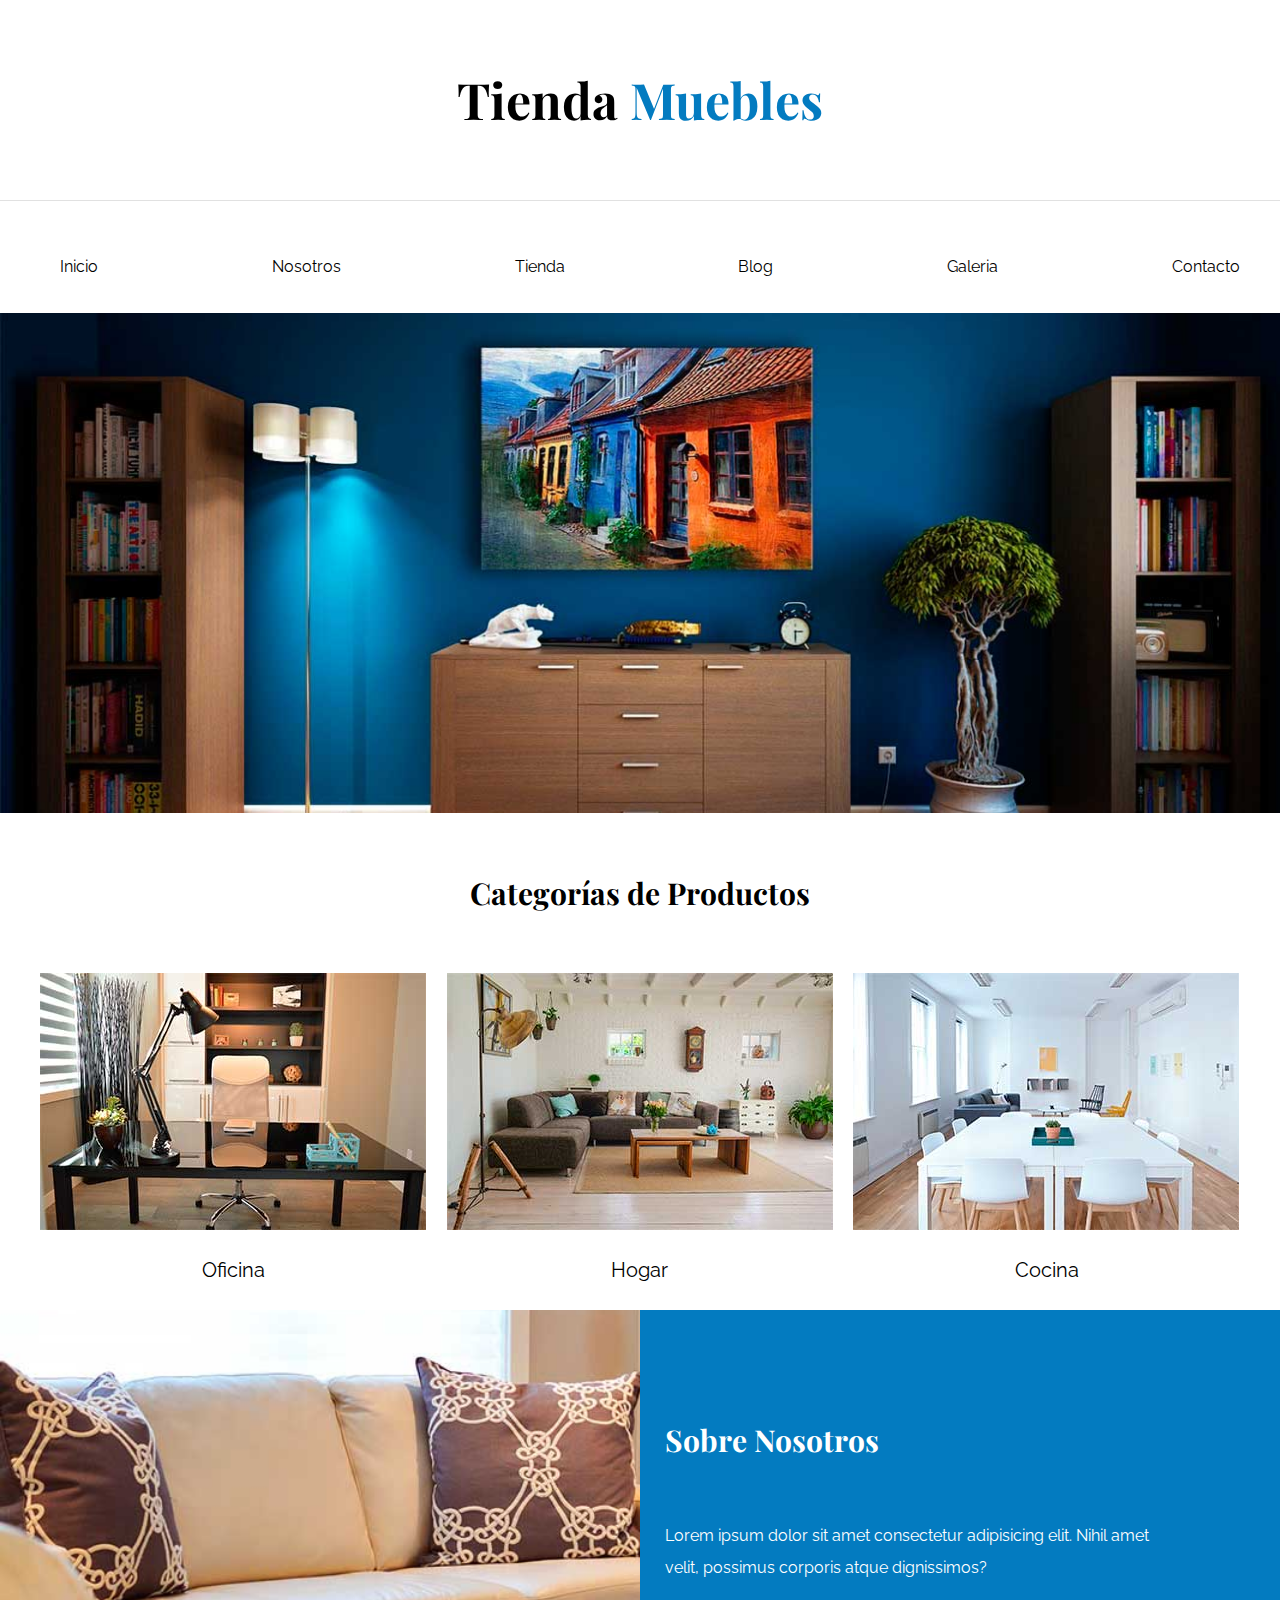
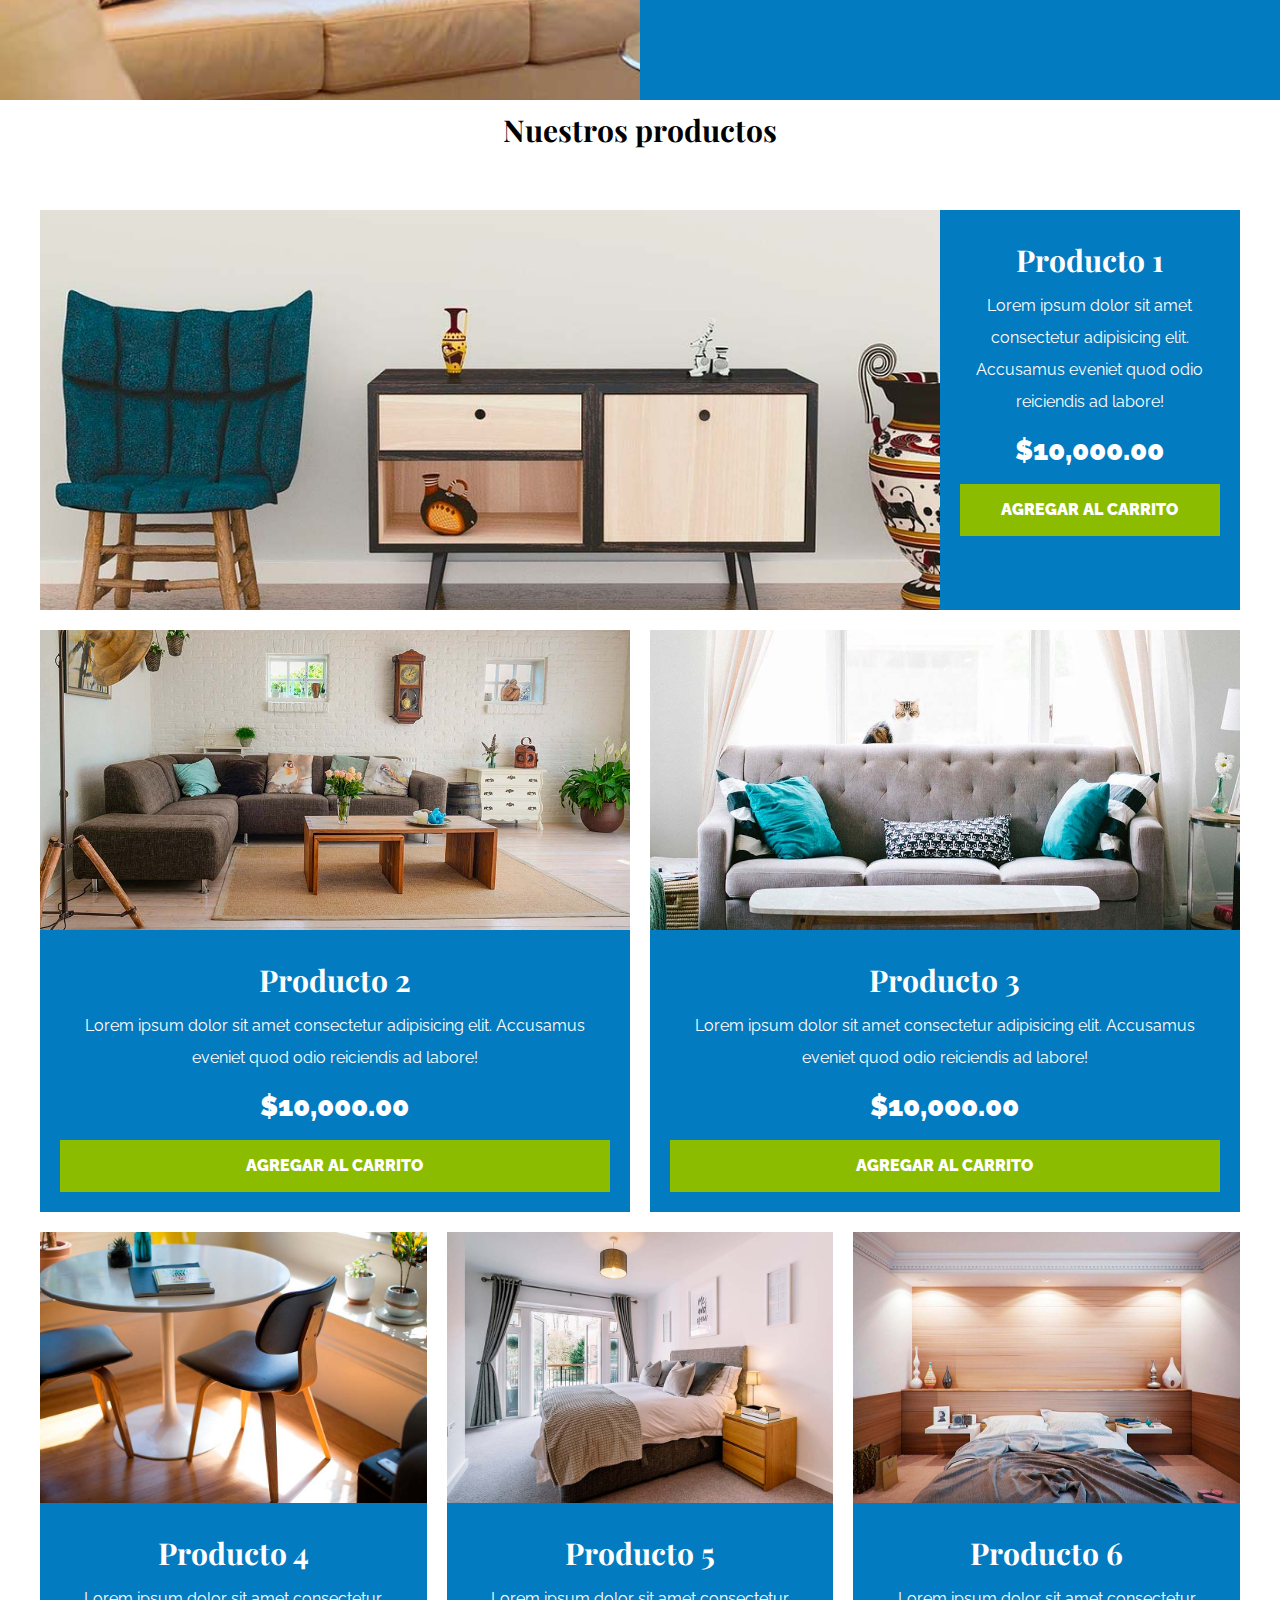
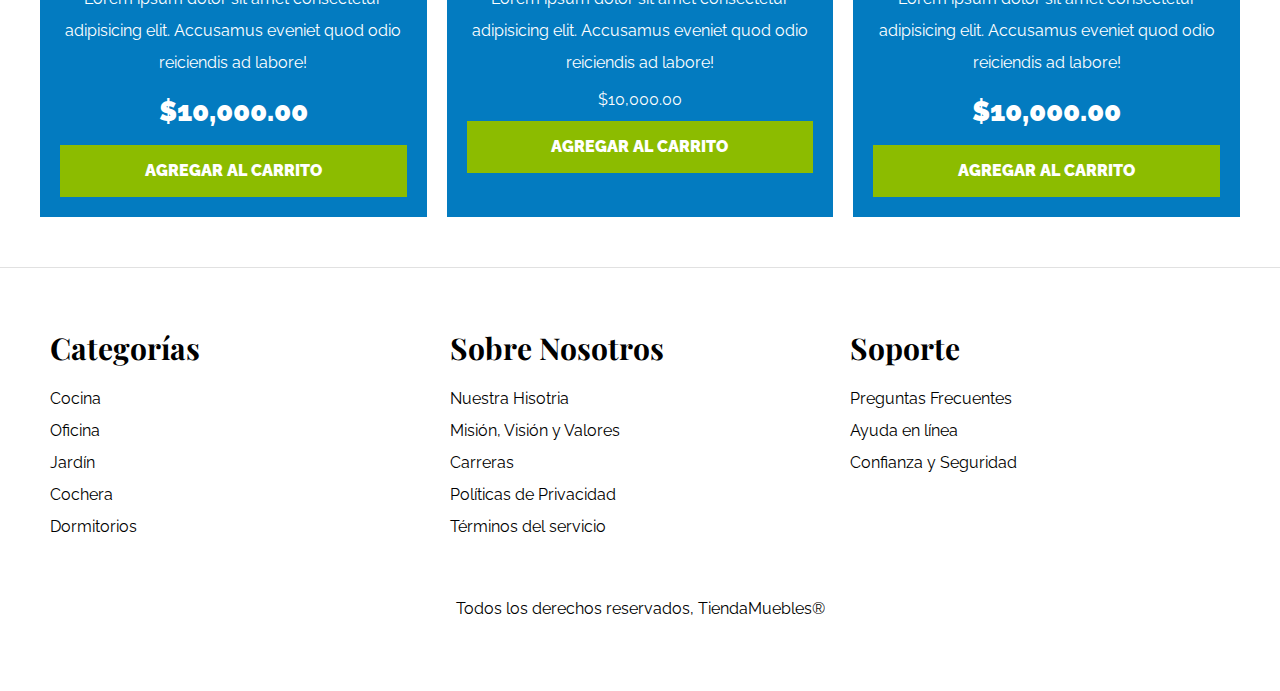
<file: index.html>
<!DOCTYPE html>
<html lang="en">
<head>
    <meta charset="UTF-8">
    <meta http-equiv="X-UA-Compatible" content="IE=edge">
    <meta name="viewport" content="width=device-width, initial-scale=1.0">
    <title>Ecommerce - Home</title>
    <link rel="stylesheet" href="/css/normalize.css">
    <link rel="preconnect" href="https://fonts.googleapis.com">
    <link rel="preconnect" href="https://fonts.gstatic.com" crossorigin>
    <link href="https://fonts.googleapis.com/css2?family=Playfair+Display:wght@700&family=Raleway:wght@100&display=swap" rel="stylesheet">
    <link rel="stylesheet" href="/css/style.css">
</head>
<body>

    <header>
        <h1 class="nombre-sitio">Tienda <span>Muebles</span></h1>
    </header>
   
    <div class="contenedor-navegacion">
        <nav class="nav-principal contenedor">
            <a href="index.html">Inicio</a>
            <a href="nosotros.html">Nosotros</a>
            <a href="tienda.html">Tienda</a>
            <a href="blog.html">Blog</a>
            <a href="galeria.html">Galeria</a>
            <a href="contacto.html">Contacto</a>
        </nav>
    </div>
   

    <div class="hero"></div>

    <section class="contenedor categorias">

        <h2>Categorías de <span>Productos</span> </h2>

        <div class="listado-categorias">
            <div class="categoria">
                <img src="/imagenes/categoria1.jpg" alt="Imagen Categoría">
                <a href="#">Oficina</a>
            </div>
    
            <div class="categoria">
                <img src="/imagenes/categoria2.jpg" alt="Imagen Categoría">
                <a href="#">Hogar</a>
            </div>
            
            <div class="categoria">
                <img src="/imagenes/categoria3.jpg" alt="Imagen Categoría">
                <a href="#">Cocina</a>
            </div>
        </div>
        
    </section>

    <section class="sobre-nosotros">
        <div class="contendor sobre-nosotros-grid">
            <div class="texto-nosotros">
                <h2>Sobre Nosotros</h2>
                <p>Lorem ipsum dolor sit amet consectetur adipisicing elit. Nihil amet velit, possimus corporis atque dignissimos?</p>
            </div>
        </div>
    </section>

    <main class="contenido-princincipal contenedor">

        <h2 class="text-center">Nuestros productos</h2>

        <div class="listado-productos"><!--Start Product List-->
            <div class="producto">
                <img src="/imagenes/producto1.jpg" alt="Imagen Producto 1">
                <div class="texto-producto">
                    <h3>Producto 1</h3>
                    <p>Lorem ipsum dolor sit amet consectetur adipisicing elit. Accusamus eveniet quod odio reiciendis ad labore!</p>
                    <p class="precio">$10,000.00</p>
                    <a class="btn" href="#">Agregar al Carrito</a>
                </div><!--Info product-->
            </div><!--product-->

            <div class="producto">
                <img src="/imagenes/producto2.jpg" alt="Imagen Producto 1">
                <div class="texto-producto">
                    <h3>Producto 2</h3>
                    <p>Lorem ipsum dolor sit amet consectetur adipisicing elit. Accusamus eveniet quod odio reiciendis ad labore!</p>
                    <p class="precio">$10,000.00</p>
                    <a class="btn" href="#">Agregar al Carrito</a>
                </div><!--Info product-->
            </div><!--product-->

            <div class="producto">
                <img src="/imagenes/producto3.jpg" alt="Imagen Producto 1">
                <div class="texto-producto">
                    <h3>Producto 3</h3>
                    <p>Lorem ipsum dolor sit amet consectetur adipisicing elit. Accusamus eveniet quod odio reiciendis ad labore!</p>
                    <p class="precio">$10,000.00</p>
                    <a class="btn" href="#">Agregar al Carrito</a>
                </div><!--Info product-->
            </div><!--product-->

            <div class="producto">
                <img src="/imagenes/producto4.jpg" alt="Imagen Producto 1">
                <div class="texto-producto">
                    <h3>Producto 4</h3>
                    <p>Lorem ipsum dolor sit amet consectetur adipisicing elit. Accusamus eveniet quod odio reiciendis ad labore!</p>
                    <p class="precio">$10,000.00</p>
                    <a class="btn" href="#">Agregar al Carrito</a>
                </div><!--Info product-->
            </div><!--product-->

            <div class="producto">
                <img src="/imagenes/producto5.jpg" alt="Imagen Producto 1">
                <div class="texto-producto">
                    <h3>Producto 5</h3> 
                    <p>Lorem ipsum dolor sit amet consectetur adipisicing elit. Accusamus eveniet quod odio reiciendis ad labore!</p>
                    <p>$10,000.00</p>
                    <a class="btn" href="#">Agregar al Carrito</a>
                </div><!--Info product-->
            </div><!--product-->

            <div class="producto">
                <img src="/imagenes/producto6.jpg" alt="Imagen Producto 1">
                <div class="texto-producto">
                    <h3>Producto 6</h3>
                    <p>Lorem ipsum dolor sit amet consectetur adipisicing elit. Accusamus eveniet quod odio reiciendis ad labore!</p>
                    <p class="precio">$10,000.00</p>
                    <a class="btn" href="#">Agregar al Carrito</a>
                </div><!--Info product-->
            </div><!--product-->
        </div><!--End product list-->

    </main>

   


    <footer class="side-footer">
        <div class="grid-footer contenedor">
            <div>
                <h3>Categorías</h3>
                <nav class="footer-menu">
                    <a href="#">Cocina</a>
                    <a href="#">Oficina</a>
                    <a href="#">Jardín</a>
                    <a href="#">Cochera</a>
                    <a href="#">Dormitorios</a>
                </nav>
            </div>
            <div>
                <h3>Sobre Nosotros</h3>
                <nav class="footer-menu">
                    <a href="#">Nuestra Hisotria</a>
                    <a href="#">Misión, Visión y Valores</a>
                    <a href="#">Carreras</a>
                    <a href="#">Políticas de Privacidad</a>
                    <a href="#">Términos del servicio</a>
                </nav>
            </div>
            <div>
                <h3>Soporte</h3>
                <nav class="footer-menu">
                    <a href="#">Preguntas Frecuentes</a>
                    <a href="#">Ayuda en línea</a>
                    <a href="#">Confianza y Seguridad</a>
                </nav>
            </div>
        </div><!--fin grid-footer-->
        <p class="copyright">Todos los derechos reservados, TiendaMuebles&reg;</p>
    </footer>
   
   
    


</body>
</html>
</file>
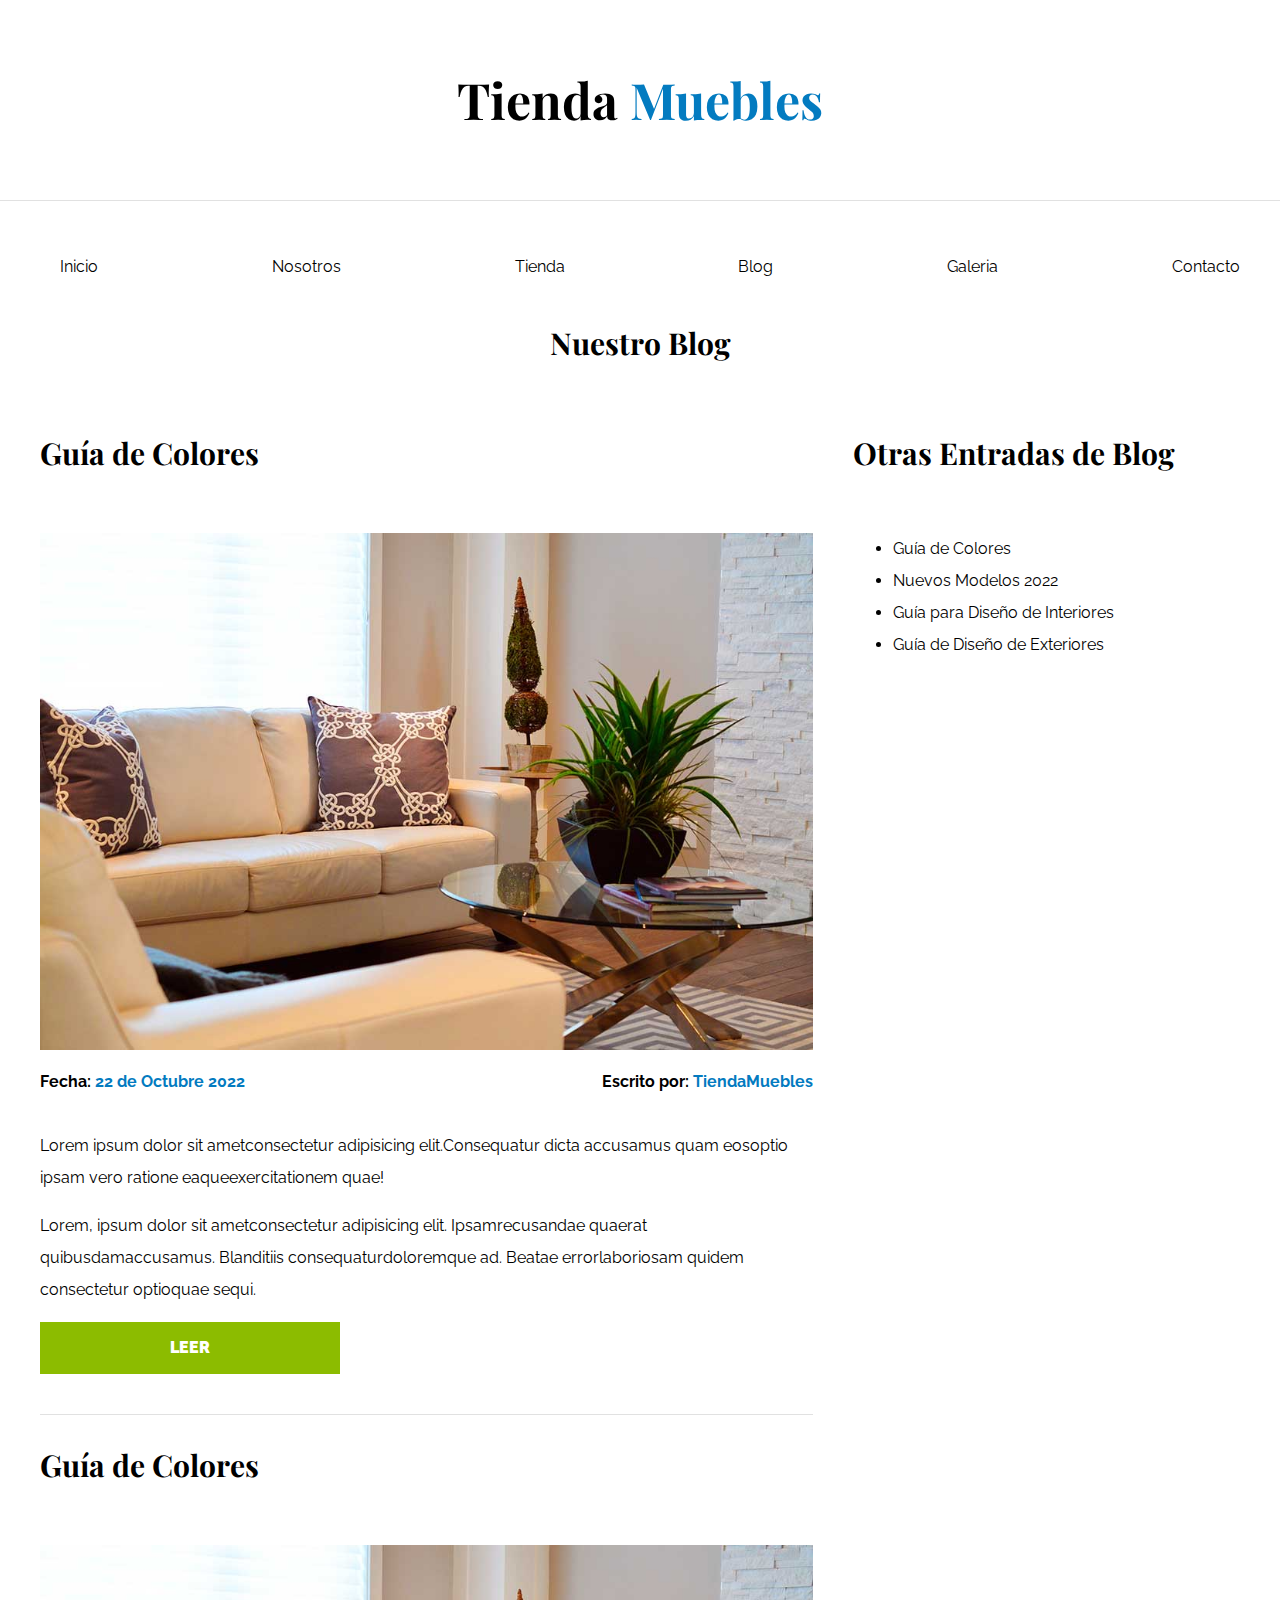
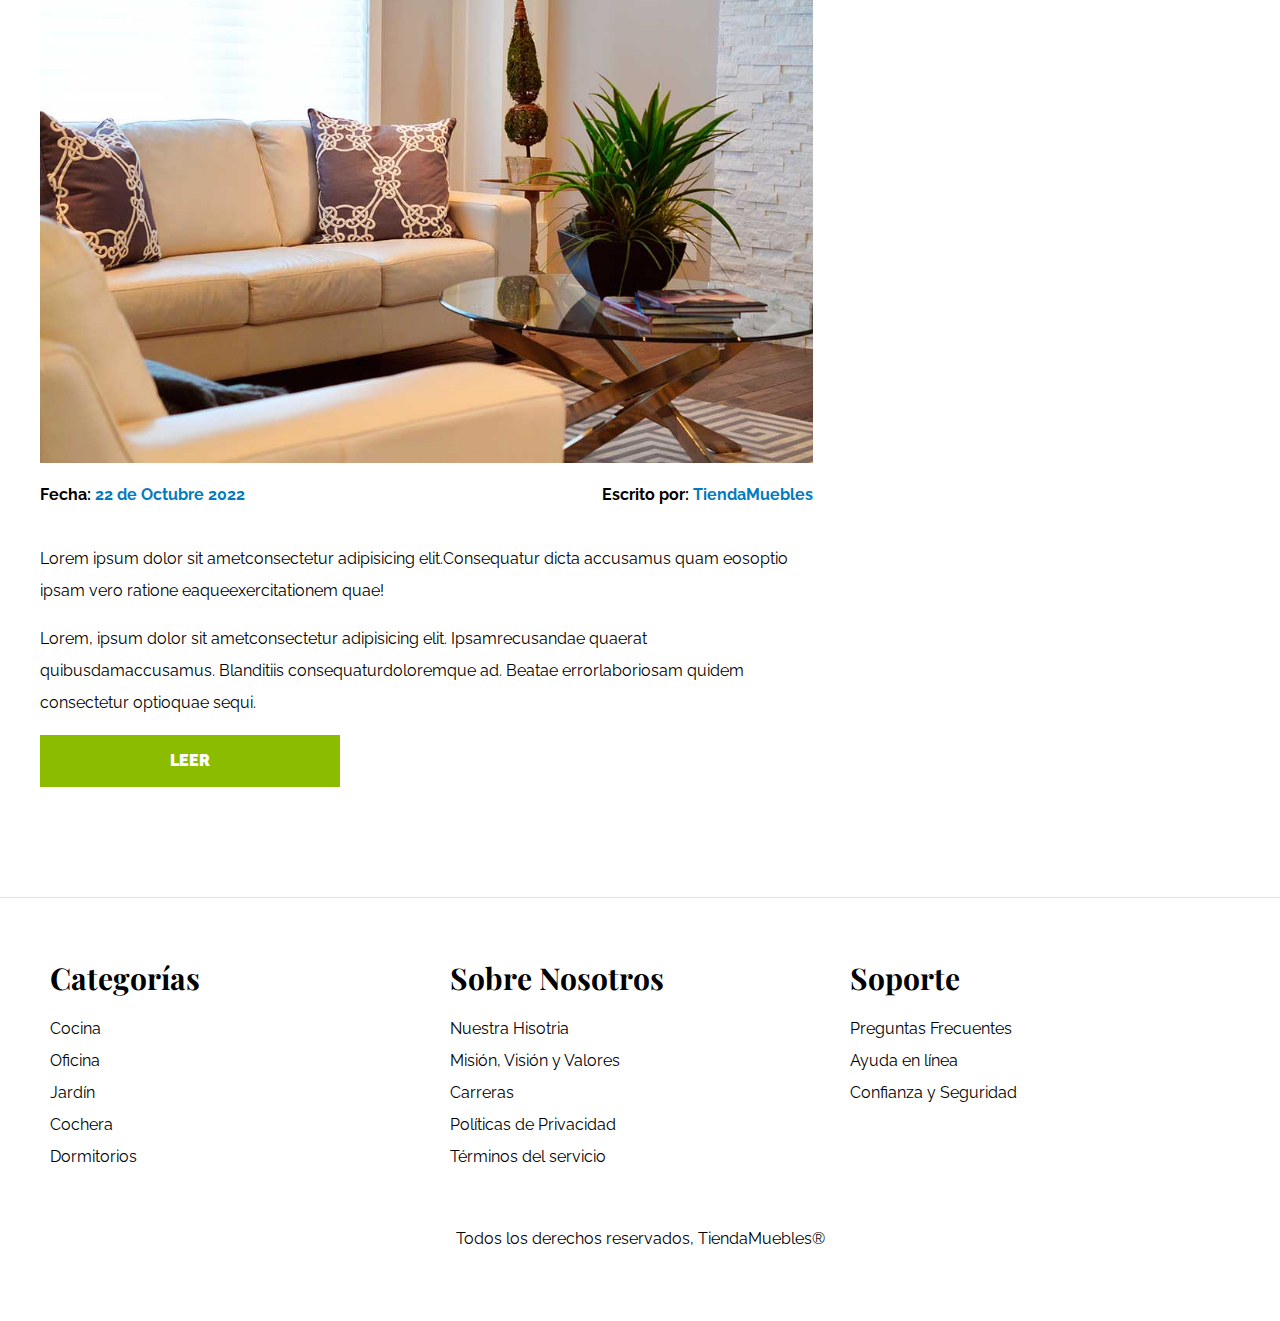
<file: blog.html>
<!DOCTYPE html>
<html lang="en">
<head>
    <meta charset="UTF-8">
    <meta http-equiv="X-UA-Compatible" content="IE=edge">
    <meta name="viewport" content="width=device-width, initial-scale=1.0">
    <title>Ecommerce - Blog</title>
    <link rel="stylesheet" href="/css/normalize.css">
    <link rel="preconnect" href="https://fonts.googleapis.com">
    <link rel="preconnect" href="https://fonts.gstatic.com" crossorigin>
    <link href="https://fonts.googleapis.com/css2?family=Playfair+Display:wght@700&family=Raleway:wght@100&display=swap" rel="stylesheet">
    <link rel="stylesheet" href="/css/style.css">
</head>
<body>

    <header>
        <h1 class="nombre-sitio">Tienda <span>Muebles</span></h1>
    </header>
   
    <div class="contenedor-navegacion">
        <nav class="nav-principal contenedor">
            <a href="index.html">Inicio</a>
            <a href="nosotros.html">Nosotros</a>
            <a href="tienda.html">Tienda</a>
            <a href="blog.html">Blog</a>
            <a href="galeria.html">Galeria</a>
            <a href="contacto.html">Contacto</a>
        </nav>
    </div>
   


    <main class="contenido-princincipal contenedor">

        <h2 class="text-center">Nuestro Blog</h2>

        <section class="contenedor-blog">
            <div class="blog">
                <article class="entrada">
                    <h2>Guía de Colores</h2>
                    <div class="imagen">
                        <img src="/imagenes/nosotros.jpg" alt="Imagen Nosotros">
                    </div>
                    <div class="entrada-meta">
                        <p>Fecha: <span>22 de Octubre 2022</span></p>
                        <p>Escrito por: <span>TiendaMuebles</span></p>
                    </div>
                    <div class="entrada-blog">
                        <p>Lorem ipsum dolor sit ametconsectetur adipisicing elit.Consequatur dicta accusamus quam eosoptio ipsam vero ratione eaqueexercitationem quae!</p>
                        <p>Lorem, ipsum dolor sit ametconsectetur adipisicing elit. Ipsamrecusandae quaerat quibusdamaccusamus. Blanditiis consequaturdoloremque ad. Beatae errorlaboriosam quidem consectetur optioquae sequi.</p>
                        
                    </div>
                    <a href="entrada.html" class="btn max-width-30">Leer</a>
                </article> 

                <article class="entrada">
                    <h2>Guía de Colores</h2>
                    <div class="imagen">
                        <img src="/imagenes/nosotros.jpg" alt="Imagen Nosotros">
                    </div>
                    <div class="entrada-meta">
                        <p>Fecha: <span>22 de Octubre 2022</span></p>
                        <p>Escrito por: <span>TiendaMuebles</span></p>
                    </div>
                    <div class="entrada-blog">
                        <p>Lorem ipsum dolor sit ametconsectetur adipisicing elit.Consequatur dicta accusamus quam eosoptio ipsam vero ratione eaqueexercitationem quae!</p>
                        <p>Lorem, ipsum dolor sit ametconsectetur adipisicing elit. Ipsamrecusandae quaerat quibusdamaccusamus. Blanditiis consequaturdoloremque ad. Beatae errorlaboriosam quidem consectetur optioquae sequi.</p>
                        
                    </div>
                    <a href="entrada.html" class="btn max-width-30">Leer</a>
                </article> 
            </div>

            <aside>
                <h3>Otras Entradas de Blog</h3>
                <ul>
                    <li><a href="#">Guía de Colores</a></li>
                    <li><a href="#">Nuevos Modelos 2022</a></li>
                    <li><a href="#">Guía para Diseño de Interiores</a></li>
                    <li><a href="#">Guía de Diseño de Exteriores</a></li>
                </ul>
            </aside>
        </section>

    </main>

   


    <footer class="side-footer">
        <div class="grid-footer contenedor">
            <div>
                <h3>Categorías</h3>
                <nav class="footer-menu">
                    <a href="#">Cocina</a>
                    <a href="#">Oficina</a>
                    <a href="#">Jardín</a>
                    <a href="#">Cochera</a>
                    <a href="#">Dormitorios</a>
                </nav>
            </div>
            <div>
                <h3>Sobre Nosotros</h3>
                <nav class="footer-menu">
                    <a href="#">Nuestra Hisotria</a>
                    <a href="#">Misión, Visión y Valores</a>
                    <a href="#">Carreras</a>
                    <a href="#">Políticas de Privacidad</a>
                    <a href="#">Términos del servicio</a>
                </nav>
            </div>
            <div>
                <h3>Soporte</h3>
                <nav class="footer-menu">
                    <a href="#">Preguntas Frecuentes</a>
                    <a href="#">Ayuda en línea</a>
                    <a href="#">Confianza y Seguridad</a>
                </nav>
            </div>
        </div><!--fin grid-footer-->
        <p class="copyright">Todos los derechos reservados, TiendaMuebles&reg;</p>
    </footer>
   
   
    


</body>
</html>
</file>
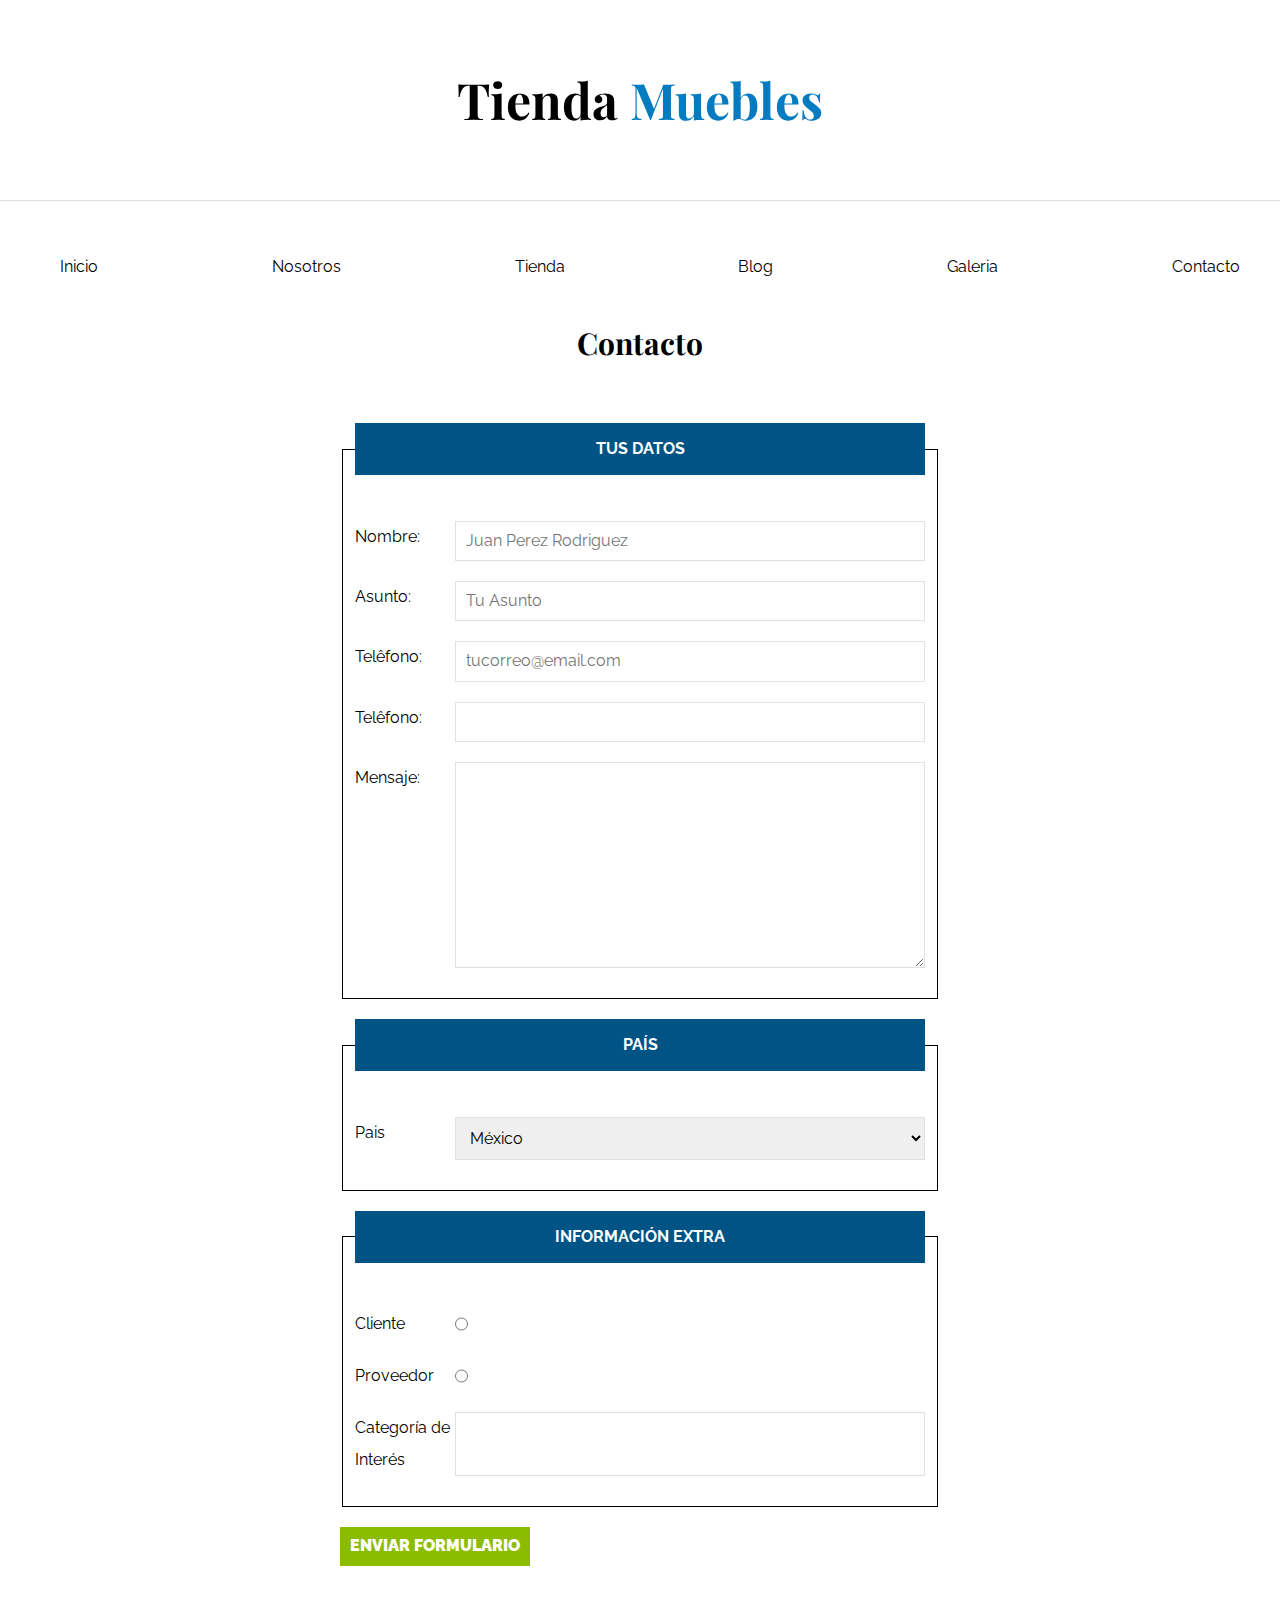
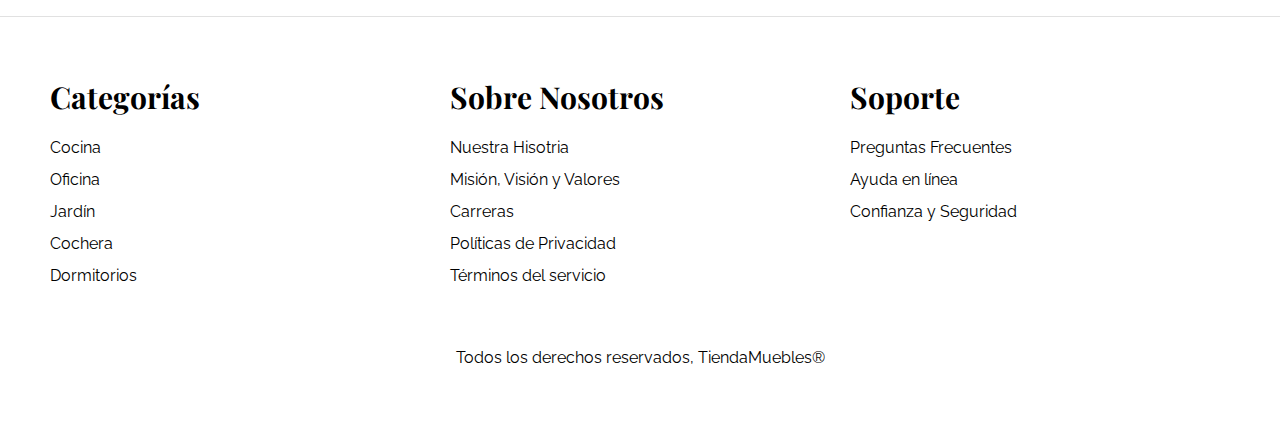
<file: contacto.html>
<!DOCTYPE html>
<html lang="en">
<head>
    <meta charset="UTF-8">
    <meta http-equiv="X-UA-Compatible" content="IE=edge">
    <meta name="viewport" content="width=device-width, initial-scale=1.0">
    <title>Ecommerce - Contacto</title>
    <link rel="stylesheet" href="/css/normalize.css">
    <link rel="preconnect" href="https://fonts.googleapis.com">
    <link rel="preconnect" href="https://fonts.gstatic.com" crossorigin>
    <link href="https://fonts.googleapis.com/css2?family=Playfair+Display:wght@700&family=Raleway:wght@100&display=swap" rel="stylesheet">
    <link rel="stylesheet" href="/css/style.css">
</head>
<body>

    <header>
        <h1 class="nombre-sitio">Tienda <span>Muebles</span></h1>
    </header>
   
    <div class="contenedor-navegacion">
        <nav class="nav-principal contenedor">
            <a href="index.html">Inicio</a>
            <a href="nosotros.html">Nosotros</a>
            <a href="tienda.html">Tienda</a>
            <a href="blog.html">Blog</a>
            <a href="galeria.html">Galeria</a>
            <a href="contacto.html">Contacto</a>
        </nav>
    </div>
   


    <main class="contenido-princincipal contenedor">

        <h2 class="text-center">Contacto</h2>
        
        <form class="formulario">
            <fieldset>
                <legend>Tus Datos</legend>

                <div class="campo">
                    <label for="nombre">Nombre: </label>
                    <input id="nombre" type="text" placeholder="Juan Perez Rodriguez" required>
                </div>
                
                <div class="campo">
                    <label for="asunto">Asunto: </label>
                    <input id="asunto" type="text" placeholder="Tu Asunto" required>
                </div>

                <div class="campo">
                    <label for="email">Telêfono: </label>
                    <input id="email" type="email" placeholder="tucorreo@email.com" required>
                </div>

                <div class="campo">
                    <label for="tel">Telêfono: </label>
                    <input id="tel" type="tel" placeholder="" required>
                </div>
                
                <div class="campo">
                    <label for="msj">Mensaje: </label>
                    <textarea name="" id="msj" cols="19" rows="10"></textarea>
                </div>

            </fieldset>

            <fieldset>
                <legend>País</legend>
                <div class="campo">
                    <label for="pais">Pais</label>
                    <select name="" id="pais">
                        <option value="" disabled>--Seleccione--</option>
                        <option value="MX">México</option>
                        <option value="PR">Perú</option>
                        <option value="CL">Colombia</option>
                        <option value="ES">España</option>
                        <option value="CH">Chile</option>
                        <option value="CR">Costa Rica</option>
                    </select>
                </div>
            </fieldset>

            <fieldset>
                <legend>Información Extra</legend>
                <div class="campo">
                    <label for="clientes">Cliente</label>
                    <input id="clientes" name="tipo" type="radio" >
                </div>
                <div class="campo">
                    <label for="proveedor">Proveedor</label>
                    <input id="proveedor" name="tipo" type="radio" >
                </div>
                <div class="campo">
                    <label for="categoria">Categoría de Interés</label>
                    <input list="categoria" name="categorias">
                    <datalist id="categorias">
                        <option value="Cocina">
                        <option value="Exterior">
                        <option value="Recamaras">
                        <option value="Oficina">
                        <option value="Televisión">
                    </datalist>
                </div>
            </fieldset>

            <input class="btn" type="submit" value="Enviar Formulario">

        </form><!--fin del Form-->


    </main>

   


    <footer class="side-footer">
        <div class="grid-footer contenedor">
            <div>
                <h3>Categorías</h3>
                <nav class="footer-menu">
                    <a href="#">Cocina</a>
                    <a href="#">Oficina</a>
                    <a href="#">Jardín</a>
                    <a href="#">Cochera</a>
                    <a href="#">Dormitorios</a>
                </nav>
            </div>
            <div>
                <h3>Sobre Nosotros</h3>
                <nav class="footer-menu">
                    <a href="#">Nuestra Hisotria</a>
                    <a href="#">Misión, Visión y Valores</a>
                    <a href="#">Carreras</a>
                    <a href="#">Políticas de Privacidad</a>
                    <a href="#">Términos del servicio</a>
                </nav>
            </div>
            <div>
                <h3>Soporte</h3>
                <nav class="footer-menu">
                    <a href="#">Preguntas Frecuentes</a>
                    <a href="#">Ayuda en línea</a>
                    <a href="#">Confianza y Seguridad</a>
                </nav>
            </div>
        </div><!--fin grid-footer-->
        <p class="copyright">Todos los derechos reservados, TiendaMuebles&reg;</p>
    </footer>
   
   
    


</body>
</html>
</file>
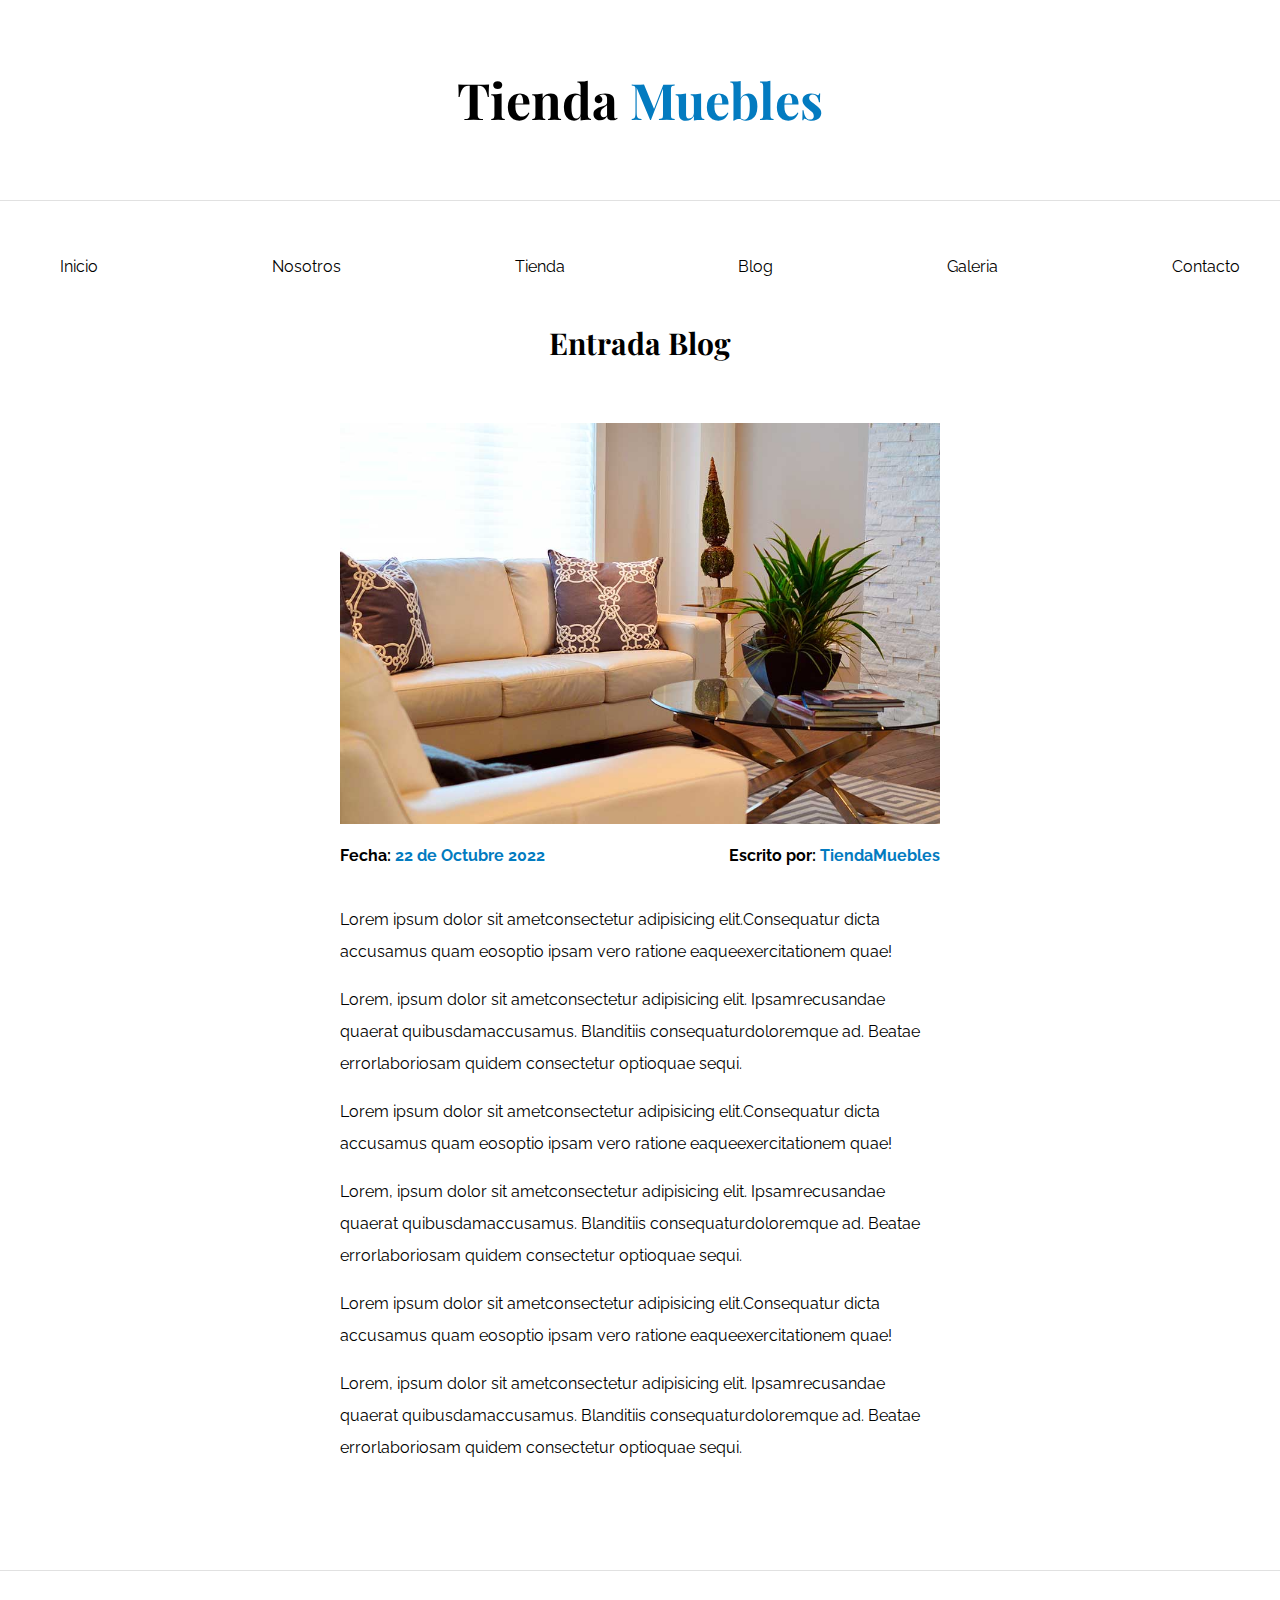
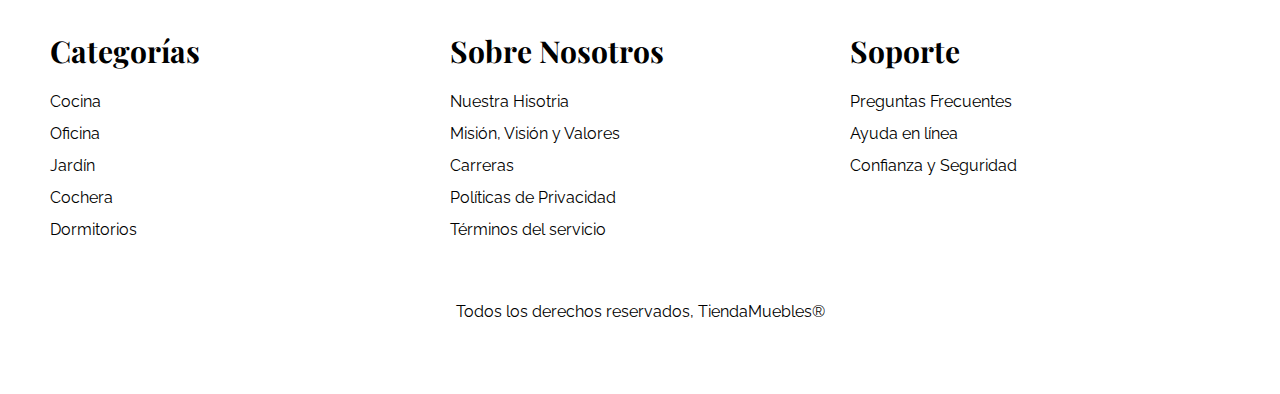
<file: entrada.html>
<!DOCTYPE html>
<html lang="en">
<head>
    <meta charset="UTF-8">
    <meta http-equiv="X-UA-Compatible" content="IE=edge">
    <meta name="viewport" content="width=device-width, initial-scale=1.0">
    <title>Ecommerce - Entrada Blog</title>
    <link rel="stylesheet" href="/css/normalize.css">
    <link rel="preconnect" href="https://fonts.googleapis.com">
    <link rel="preconnect" href="https://fonts.gstatic.com" crossorigin>
    <link href="https://fonts.googleapis.com/css2?family=Playfair+Display:wght@700&family=Raleway:wght@100&display=swap" rel="stylesheet">
    <link rel="stylesheet" href="/css/style.css">
</head>
<body>

    <header>
        <h1 class="nombre-sitio">Tienda <span>Muebles</span></h1>
    </header>
   
    <div class="contenedor-navegacion">
        <nav class="nav-principal contenedor">
            <a href="index.html">Inicio</a>
            <a href="nosotros.html">Nosotros</a>
            <a href="tienda.html">Tienda</a>
            <a href="blog.html">Blog</a>
            <a href="galeria.html">Galeria</a>
            <a href="contacto.html">Contacto</a>
        </nav>
    </div>
   


    <main class="contenido-princincipal contenedor">

        <h2 class="text-center">Entrada Blog</h2>
        
        <article class="entrada contenido-entrada-blog">
            <div class="imagen">
                <img src="/imagenes/nosotros.jpg" alt="Imagen Nosotros">
            </div>
            <div class="entrada-meta">
                <p>Fecha: <span>22 de Octubre 2022</span></p>
                <p>Escrito por: <span>TiendaMuebles</span></p>
            </div>
            <div class="entrada-blog">
                <p>Lorem ipsum dolor sit ametconsectetur adipisicing elit.Consequatur dicta accusamus quam eosoptio ipsam vero ratione eaqueexercitationem quae!</p>
                <p>Lorem, ipsum dolor sit ametconsectetur adipisicing elit. Ipsamrecusandae quaerat quibusdamaccusamus. Blanditiis consequaturdoloremque ad. Beatae errorlaboriosam quidem consectetur optioquae sequi.</p>
                <p>Lorem ipsum dolor sit ametconsectetur adipisicing elit.Consequatur dicta accusamus quam eosoptio ipsam vero ratione eaqueexercitationem quae!</p>
                <p>Lorem, ipsum dolor sit ametconsectetur adipisicing elit. Ipsamrecusandae quaerat quibusdamaccusamus. Blanditiis consequaturdoloremque ad. Beatae errorlaboriosam quidem consectetur optioquae sequi.</p>
                <p>Lorem ipsum dolor sit ametconsectetur adipisicing elit.Consequatur dicta accusamus quam eosoptio ipsam vero ratione eaqueexercitationem quae!</p>
                <p>Lorem, ipsum dolor sit ametconsectetur adipisicing elit. Ipsamrecusandae quaerat quibusdamaccusamus. Blanditiis consequaturdoloremque ad. Beatae errorlaboriosam quidem consectetur optioquae sequi.</p>
            </div>
        </article> 


    </main>

   


    <footer class="side-footer">
        <div class="grid-footer contenedor">
            <div>
                <h3>Categorías</h3>
                <nav class="footer-menu">
                    <a href="#">Cocina</a>
                    <a href="#">Oficina</a>
                    <a href="#">Jardín</a>
                    <a href="#">Cochera</a>
                    <a href="#">Dormitorios</a>
                </nav>
            </div>
            <div>
                <h3>Sobre Nosotros</h3>
                <nav class="footer-menu">
                    <a href="#">Nuestra Hisotria</a>
                    <a href="#">Misión, Visión y Valores</a>
                    <a href="#">Carreras</a>
                    <a href="#">Políticas de Privacidad</a>
                    <a href="#">Términos del servicio</a>
                </nav>
            </div>
            <div>
                <h3>Soporte</h3>
                <nav class="footer-menu">
                    <a href="#">Preguntas Frecuentes</a>
                    <a href="#">Ayuda en línea</a>
                    <a href="#">Confianza y Seguridad</a>
                </nav>
            </div>
        </div><!--fin grid-footer-->
        <p class="copyright">Todos los derechos reservados, TiendaMuebles&reg;</p>
    </footer>
   
   
    


</body>
</html>
</file>
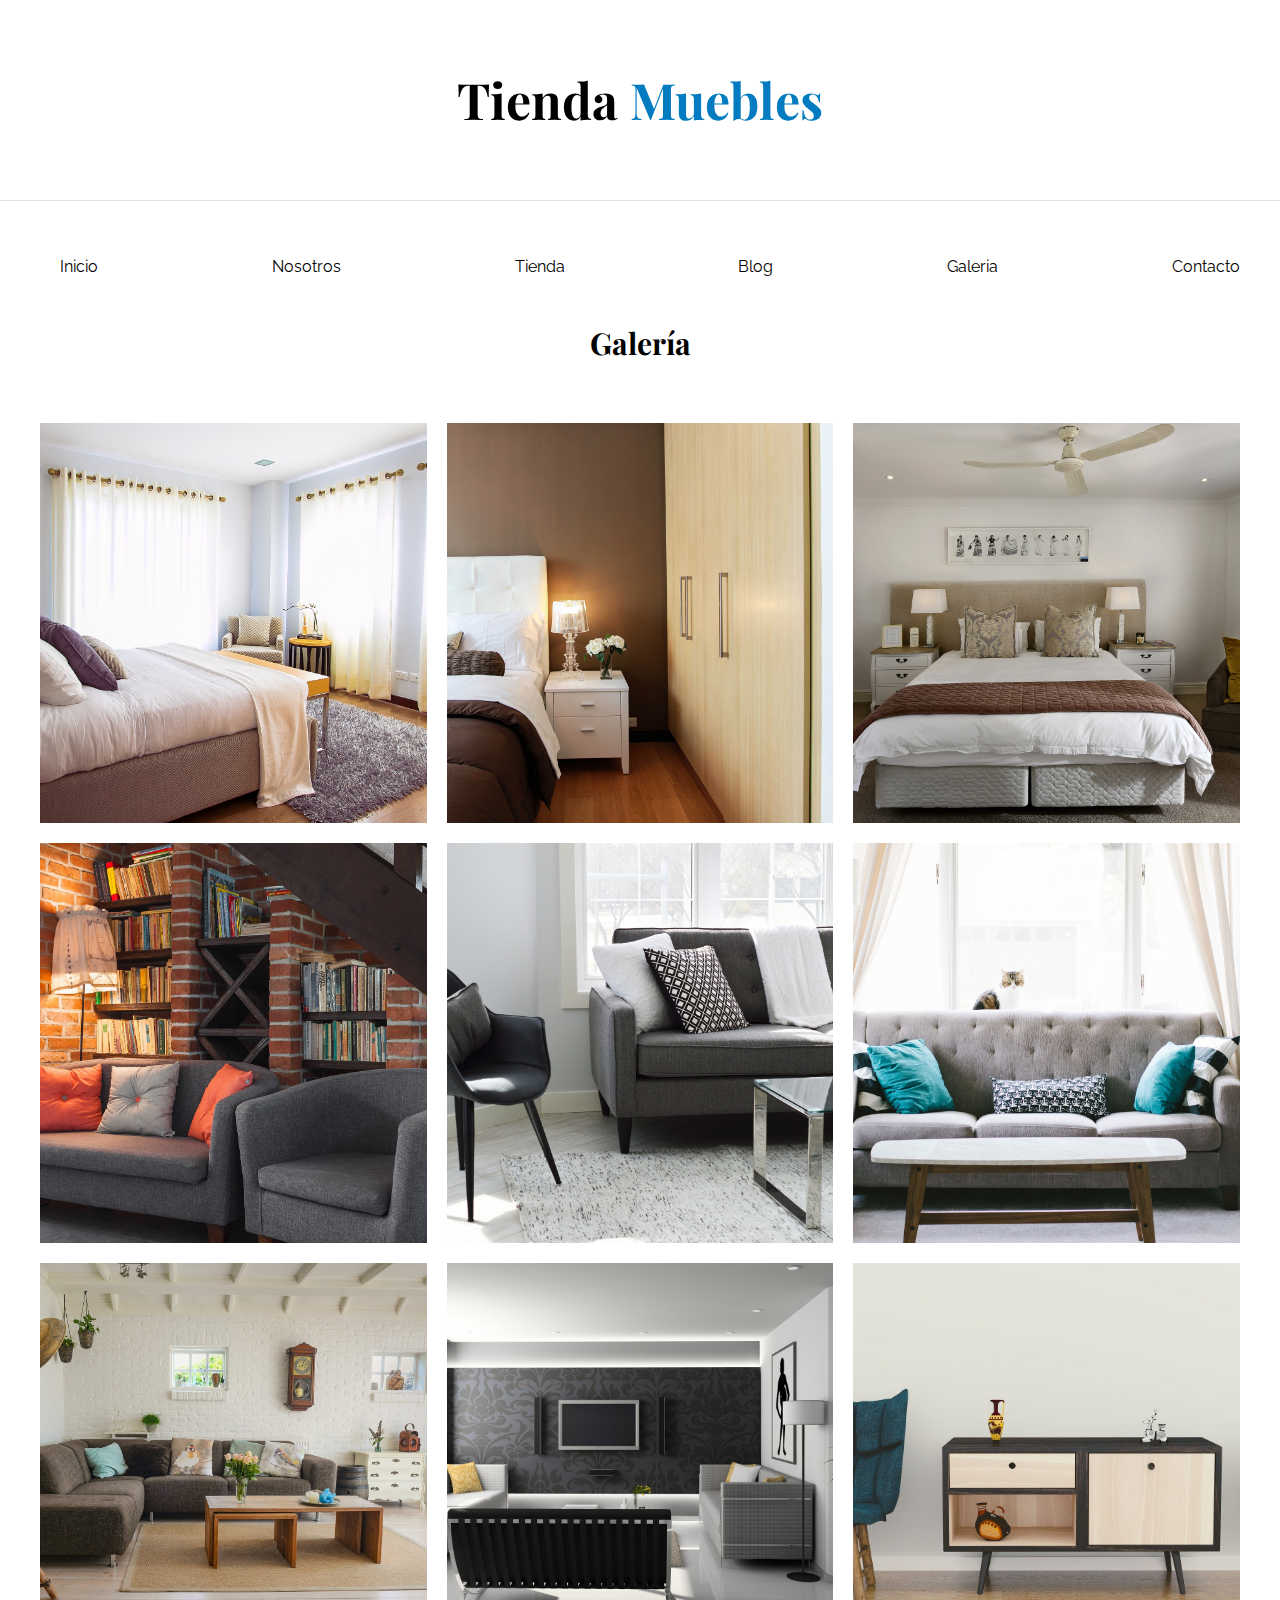
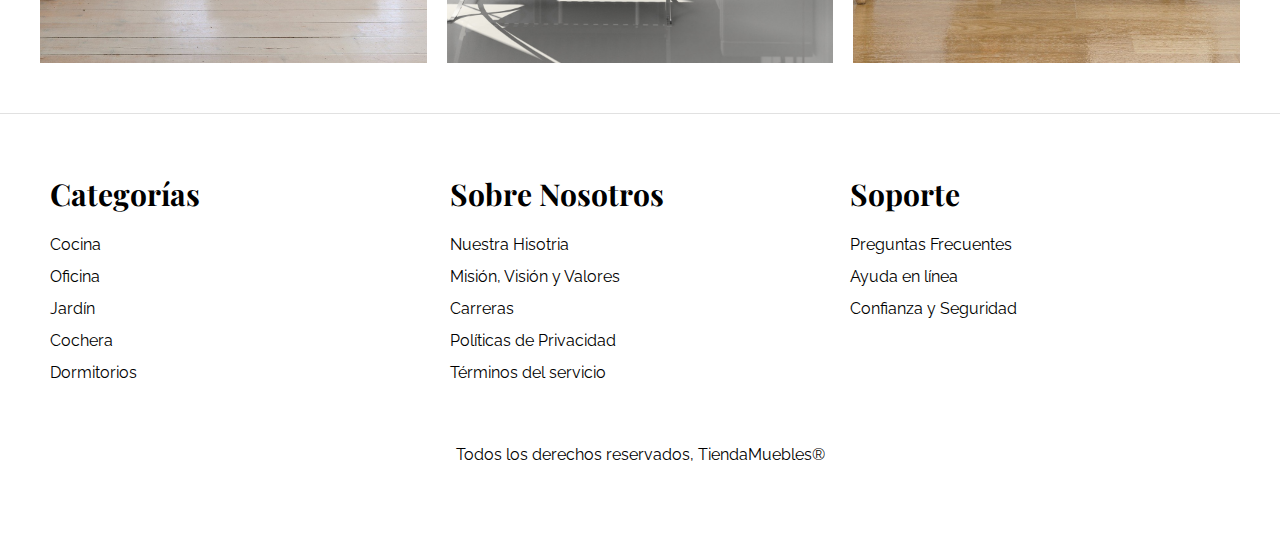
<file: galeria.html>
<!DOCTYPE html>
<html lang="en">
<head>
    <meta charset="UTF-8">
    <meta http-equiv="X-UA-Compatible" content="IE=edge">
    <meta name="viewport" content="width=device-width, initial-scale=1.0">
    <title>Ecommerce - Galeria</title>
    <link rel="stylesheet" href="/css/normalize.css">
    <link rel="preconnect" href="https://fonts.googleapis.com">
    <link rel="preconnect" href="https://fonts.gstatic.com" crossorigin>
    <link href="https://fonts.googleapis.com/css2?family=Playfair+Display:wght@700&family=Raleway:wght@100&display=swap" rel="stylesheet">
    <link rel="stylesheet" href="/css/style.css">
</head>
<body>

    <header>
        <h1 class="nombre-sitio">Tienda <span>Muebles</span></h1>
    </header>
   
    <div class="contenedor-navegacion">
        <nav class="nav-principal contenedor">
            <a href="index.html">Inicio</a>
            <a href="nosotros.html">Nosotros</a>
            <a href="tienda.html">Tienda</a>
            <a href="blog.html">Blog</a>
            <a href="galeria.html">Galeria</a>
            <a href="contacto.html">Contacto</a>
        </nav>
    </div>
   


    <main class="contenido-princincipal contenedor">

        <h2 class="text-center">Galería</h2>

        <ul class="galeria">
            <li>
                <a href="imagenes/galeria_01.jpg">
                    <img src="/imagenes/galeria_01.jpg" alt="Imagen Galeria">
                </a>
            </li>
            <li>
                <a href="imagenes/galeria_02.jpg">
                    <img src="/imagenes/galeria_02.jpg" alt="Imagen Galeria">
                </a>
            </li>
            <li>
                <a href="imagenes/galeria_03.jpg">
                    <img src="/imagenes/galeria_03.jpg" alt="Imagen Galeria">
                </a>
            </li>
            <li>
                <a href="imagenes/galeria_04.jpg">
                    <img src="/imagenes/galeria_04.jpg" alt="Imagen Galeria">
                </a>
            </li>
            <li>
                <a href="imagenes/galeria_05.jpg">
                    <img src="/imagenes/galeria_05.jpg" alt="Imagen Galeria">
                </a>
            </li>
            <li>
                <a href="imagenes/galeria_06.jpg">
                    <img src="/imagenes/galeria_06.jpg" alt="Imagen Galeria">
                </a>
            </li>
            <li>
                <a href="imagenes/galeria_07.jpg">
                    <img src="/imagenes/galeria_07.jpg" alt="Imagen Galeria">
                </a>
            </li>
            <li>
                <a href="imagenes/galeria_08.jpg">
                    <img src="/imagenes/galeria_08.jpg" alt="Imagen Galeria">
                </a>
            </li>
            <li>
                <a href="imagenes/galeria_09.jpg">
                    <img src="/imagenes/galeria_09.jpg" alt="Imagen Galeria">
                </a>
            </li>
        </ul>


    </main>

   


    <footer class="side-footer">
        <div class="grid-footer contenedor">
            <div>
                <h3>Categorías</h3>
                <nav class="footer-menu">
                    <a href="#">Cocina</a>
                    <a href="#">Oficina</a>
                    <a href="#">Jardín</a>
                    <a href="#">Cochera</a>
                    <a href="#">Dormitorios</a>
                </nav>
            </div>
            <div>
                <h3>Sobre Nosotros</h3>
                <nav class="footer-menu">
                    <a href="#">Nuestra Hisotria</a>
                    <a href="#">Misión, Visión y Valores</a>
                    <a href="#">Carreras</a>
                    <a href="#">Políticas de Privacidad</a>
                    <a href="#">Términos del servicio</a>
                </nav>
            </div>
            <div>
                <h3>Soporte</h3>
                <nav class="footer-menu">
                    <a href="#">Preguntas Frecuentes</a>
                    <a href="#">Ayuda en línea</a>
                    <a href="#">Confianza y Seguridad</a>
                </nav>
            </div>
        </div><!--fin grid-footer-->
        <p class="copyright">Todos los derechos reservados, TiendaMuebles&reg;</p>
    </footer>
   
   
    


</body>
</html>
</file>
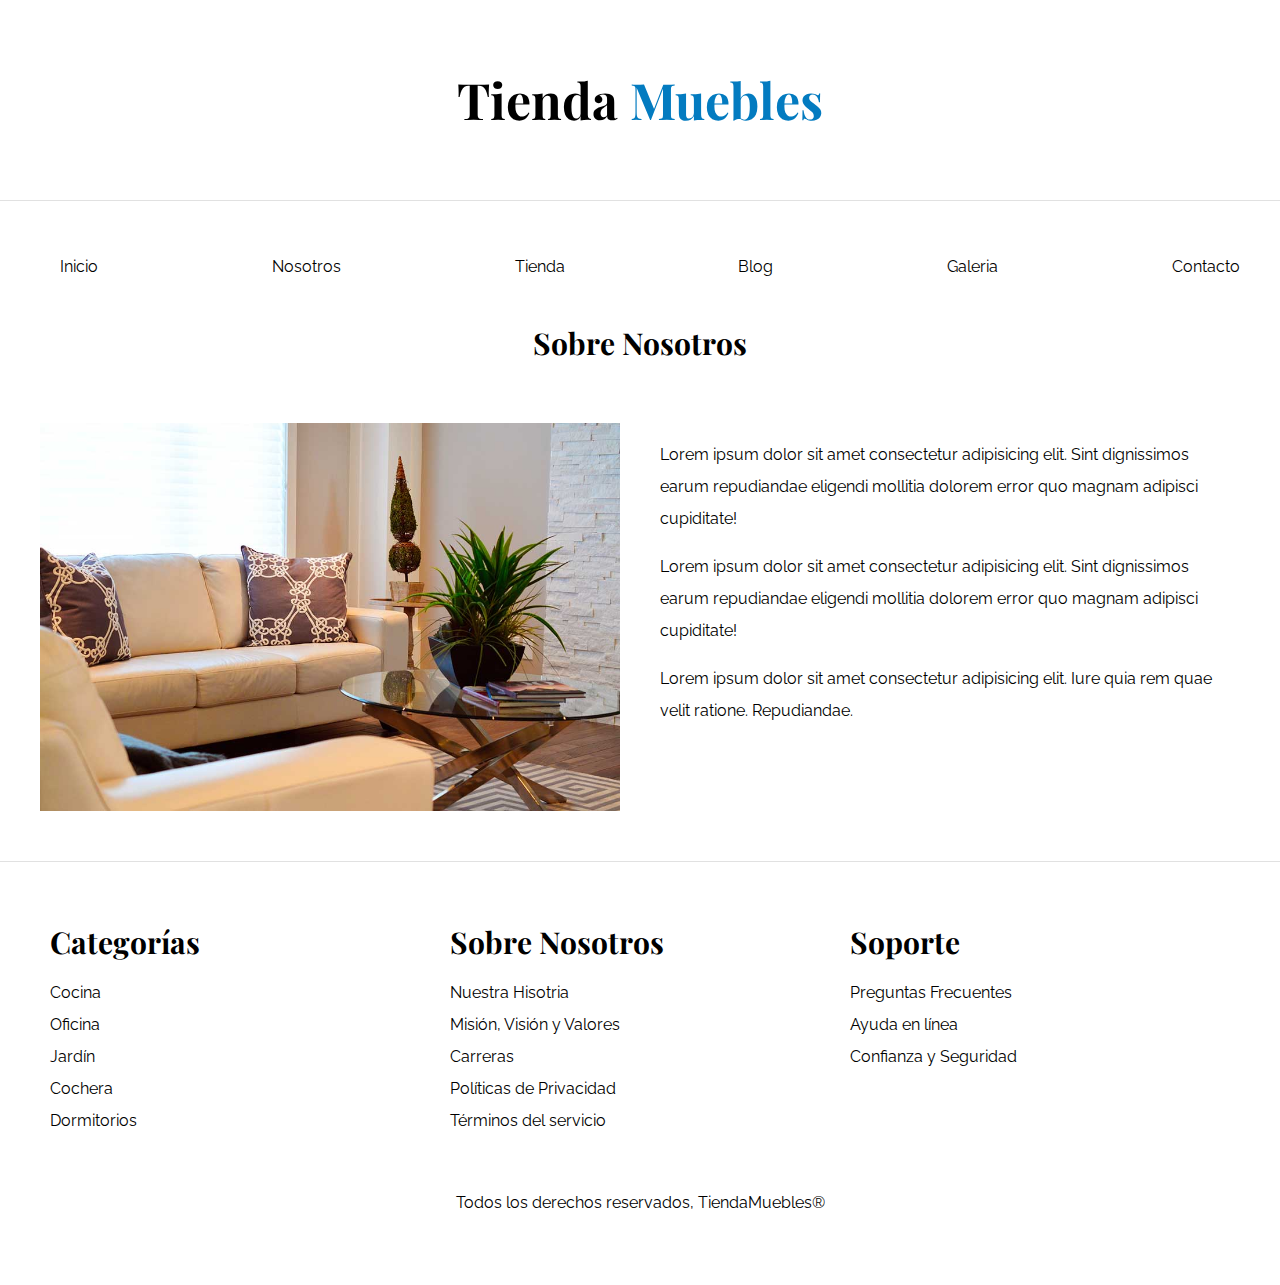
<file: nosotros.html>
<!DOCTYPE html>
<html lang="en">
<head>
    <meta charset="UTF-8">
    <meta http-equiv="X-UA-Compatible" content="IE=edge">
    <meta name="viewport" content="width=device-width, initial-scale=1.0">
    <title>Ecommerce - Nosotros</title>
    <link rel="stylesheet" href="/css/normalize.css">
    <link rel="preconnect" href="https://fonts.googleapis.com">
    <link rel="preconnect" href="https://fonts.gstatic.com" crossorigin>
    <link href="https://fonts.googleapis.com/css2?family=Playfair+Display:wght@700&family=Raleway:wght@100&display=swap" rel="stylesheet">
    <link rel="stylesheet" href="/css/style.css">
</head>
<body>

    <header>
        <h1 class="nombre-sitio">Tienda <span>Muebles</span></h1>
    </header>
   
    <div class="contenedor-navegacion">
        <nav class="nav-principal contenedor">
            <a href="index.html">Inicio</a>
            <a href="nosotros.html">Nosotros</a>
            <a href="tienda.html">Tienda</a>
            <a href="blog.html">Blog</a>
            <a href="galeria.html">Galeria</a>
            <a href="contacto.html">Contacto</a>
        </nav>
    </div>
   


    <main class="contenido-princincipal contenedor">
        <h2 class="text-center">Sobre Nosotros</h2>

        <div class="contenido-nosotros">    
            <div class="imagen">
                <img src="/imagenes/nosotros.jpg" alt="Imagen Nosotros">
            </div>
            <div class="informacion">
                <p>Lorem ipsum dolor sit amet consectetur adipisicing elit. Sint dignissimos earum repudiandae eligendi mollitia dolorem error quo magnam adipisci cupiditate!</p>
                <p>Lorem ipsum dolor sit amet consectetur adipisicing elit. Sint dignissimos earum repudiandae eligendi mollitia dolorem error quo magnam adipisci cupiditate!</p>
                <p>Lorem ipsum dolor sit amet consectetur adipisicing elit. Iure quia rem quae velit ratione. Repudiandae.</p>
            </div>
        </div>

    </main>

   


    <footer class="side-footer">
        <div class="grid-footer contenedor">
            <div>
                <h3>Categorías</h3>
                <nav class="footer-menu">
                    <a href="#">Cocina</a>
                    <a href="#">Oficina</a>
                    <a href="#">Jardín</a>
                    <a href="#">Cochera</a>
                    <a href="#">Dormitorios</a>
                </nav>
            </div>
            <div>
                <h3>Sobre Nosotros</h3>
                <nav class="footer-menu">
                    <a href="#">Nuestra Hisotria</a>
                    <a href="#">Misión, Visión y Valores</a>
                    <a href="#">Carreras</a>
                    <a href="#">Políticas de Privacidad</a>
                    <a href="#">Términos del servicio</a>
                </nav>
            </div>
            <div>
                <h3>Soporte</h3>
                <nav class="footer-menu">
                    <a href="#">Preguntas Frecuentes</a>
                    <a href="#">Ayuda en línea</a>
                    <a href="#">Confianza y Seguridad</a>
                </nav>
            </div>
        </div><!--fin grid-footer-->
        <p class="copyright">Todos los derechos reservados, TiendaMuebles&reg;</p>
    </footer>
   
   
    


</body>
</html>
</file>
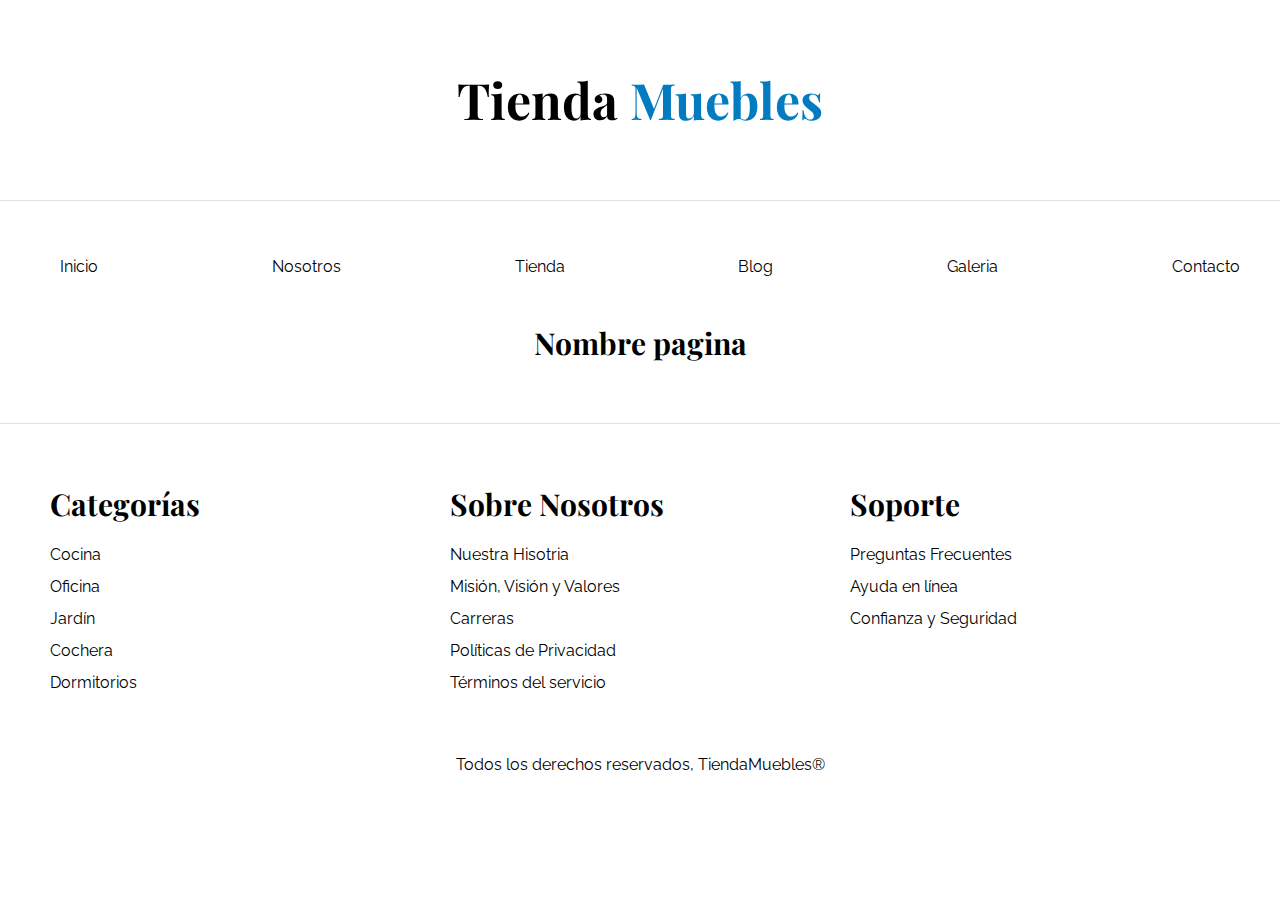
<file: template.html>
<!DOCTYPE html>
<html lang="en">
<head>
    <meta charset="UTF-8">
    <meta http-equiv="X-UA-Compatible" content="IE=edge">
    <meta name="viewport" content="width=device-width, initial-scale=1.0">
    <title>Ecommerce - Home</title>
    <link rel="stylesheet" href="/css/normalize.css">
    <link rel="preconnect" href="https://fonts.googleapis.com">
    <link rel="preconnect" href="https://fonts.gstatic.com" crossorigin>
    <link href="https://fonts.googleapis.com/css2?family=Playfair+Display:wght@700&family=Raleway:wght@100&display=swap" rel="stylesheet">
    <link rel="stylesheet" href="/css/style.css">
</head>
<body>

    <header>
        <h1 class="nombre-sitio">Tienda <span>Muebles</span></h1>
    </header>
   
    <div class="contenedor-navegacion">
        <nav class="nav-principal contenedor">
            <a href="index.html">Inicio</a>
            <a href="nosotros.html">Nosotros</a>
            <a href="tienda.html">Tienda</a>
            <a href="blog.html">Blog</a>
            <a href="galeria.html">Galeria</a>
            <a href="contacto.html">Contacto</a>
        </nav>
    </div>
   


    <main class="contenido-princincipal contenedor">

        <h2 class="text-center">Nombre  pagina</h2>


    </main>

   


    <footer class="side-footer">
        <div class="grid-footer contenedor">
            <div>
                <h3>Categorías</h3>
                <nav class="footer-menu">
                    <a href="#">Cocina</a>
                    <a href="#">Oficina</a>
                    <a href="#">Jardín</a>
                    <a href="#">Cochera</a>
                    <a href="#">Dormitorios</a>
                </nav>
            </div>
            <div>
                <h3>Sobre Nosotros</h3>
                <nav class="footer-menu">
                    <a href="#">Nuestra Hisotria</a>
                    <a href="#">Misión, Visión y Valores</a>
                    <a href="#">Carreras</a>
                    <a href="#">Políticas de Privacidad</a>
                    <a href="#">Términos del servicio</a>
                </nav>
            </div>
            <div>
                <h3>Soporte</h3>
                <nav class="footer-menu">
                    <a href="#">Preguntas Frecuentes</a>
                    <a href="#">Ayuda en línea</a>
                    <a href="#">Confianza y Seguridad</a>
                </nav>
            </div>
        </div><!--fin grid-footer-->
        <p class="copyright">Todos los derechos reservados, TiendaMuebles&reg;</p>
    </footer>
   
   
    


</body>
</html>
</file>
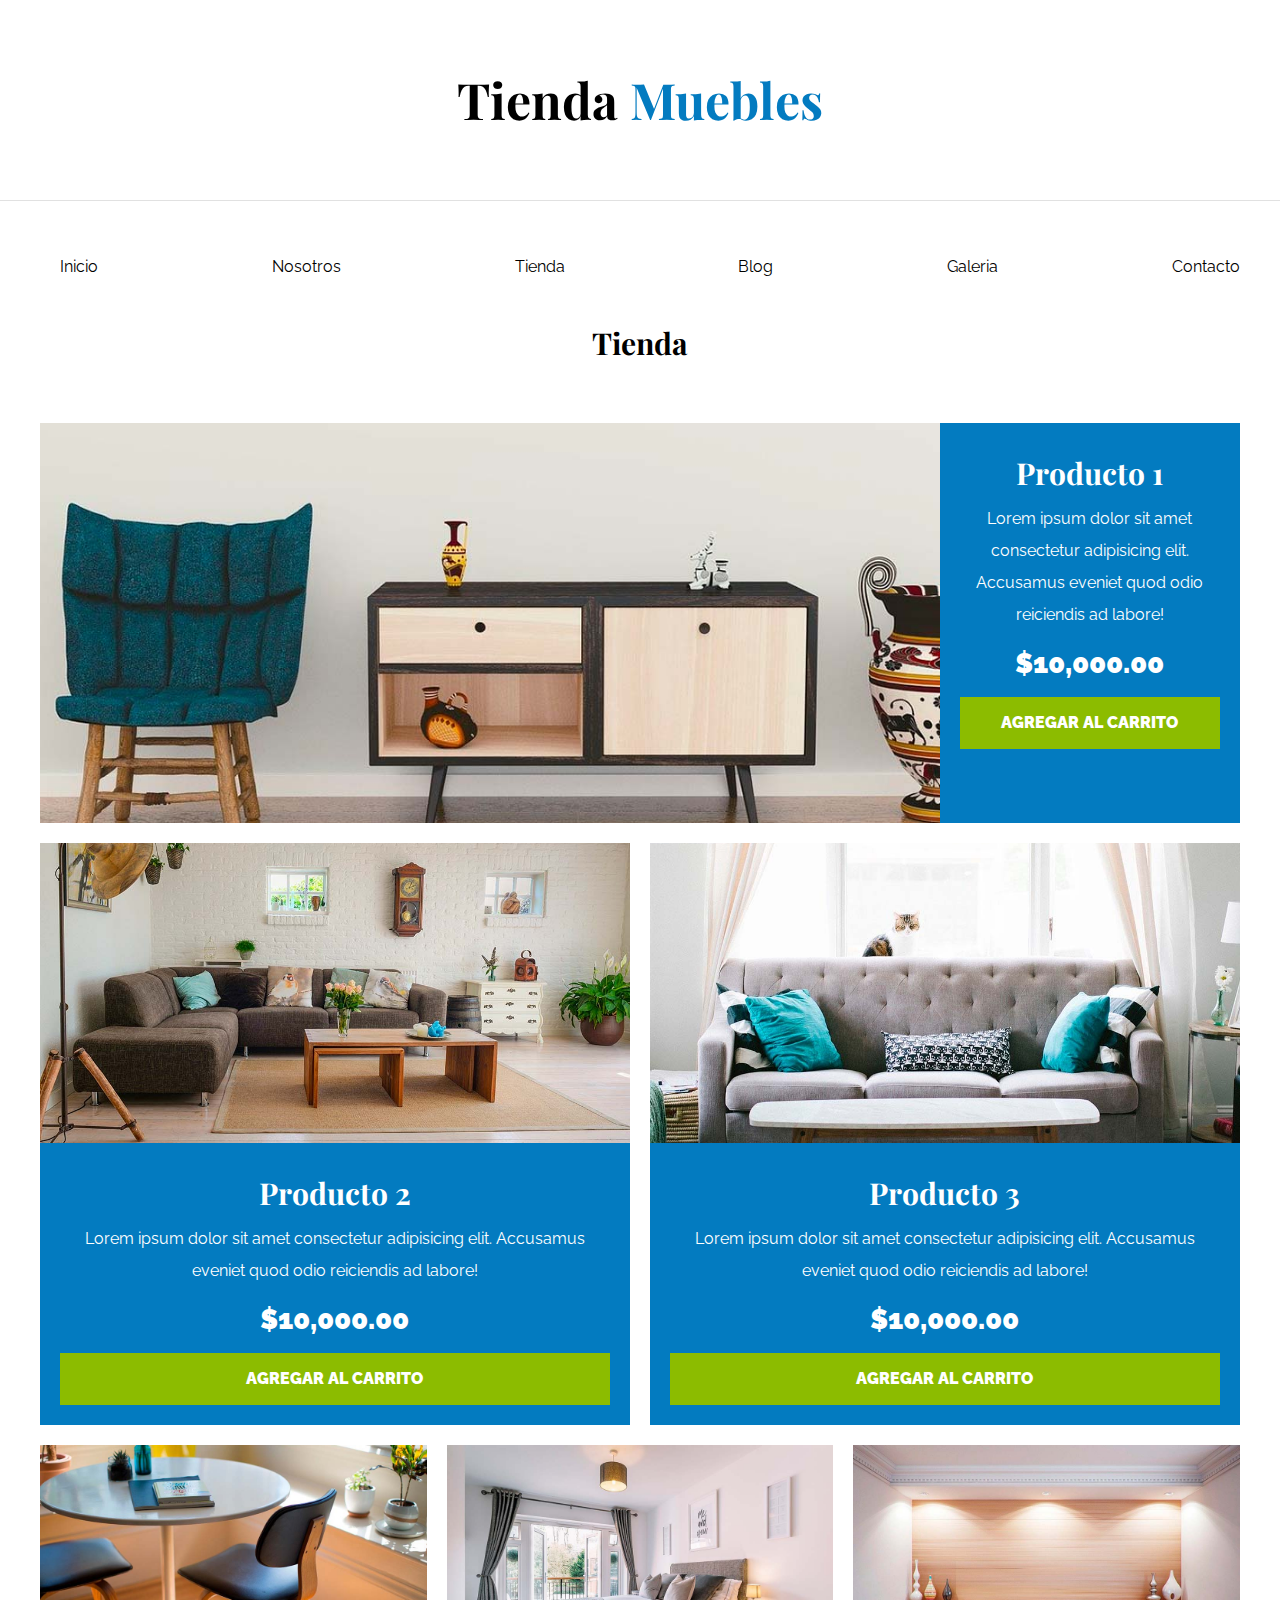
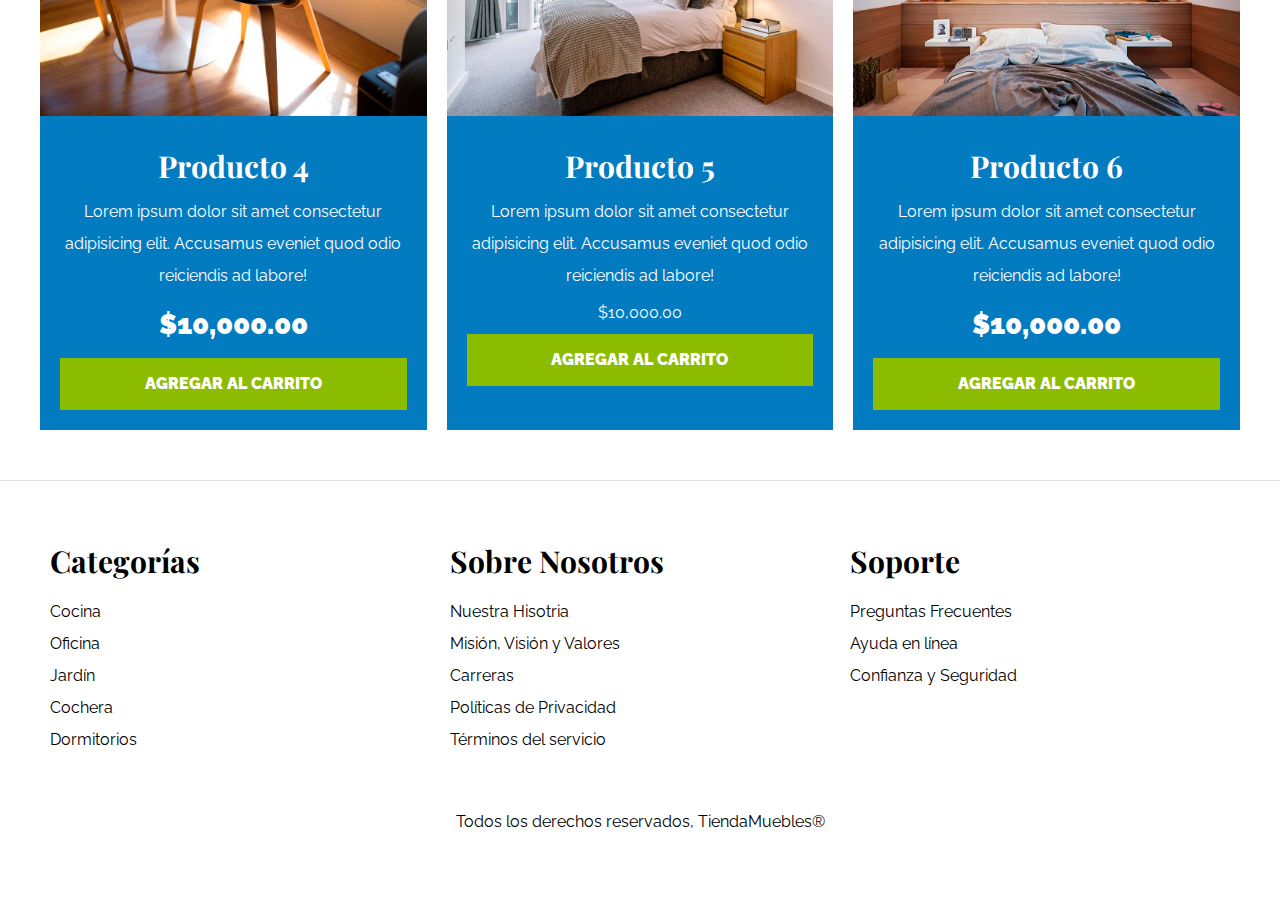
<file: tienda.html>
<!DOCTYPE html>
<html lang="en">
<head>
    <meta charset="UTF-8">
    <meta http-equiv="X-UA-Compatible" content="IE=edge">
    <meta name="viewport" content="width=device-width, initial-scale=1.0">
    <title>Ecommerce - Tienda</title>
    <link rel="stylesheet" href="/css/normalize.css">
    <link rel="preconnect" href="https://fonts.googleapis.com">
    <link rel="preconnect" href="https://fonts.gstatic.com" crossorigin>
    <link href="https://fonts.googleapis.com/css2?family=Playfair+Display:wght@700&family=Raleway:wght@100&display=swap" rel="stylesheet">
    <link rel="stylesheet" href="/css/style.css">
</head>
<body>

    <header>
        <h1 class="nombre-sitio">Tienda <span>Muebles</span></h1>
    </header>
   
    <div class="contenedor-navegacion">
        <nav class="nav-principal contenedor">
            <a href="index.html">Inicio</a>
            <a href="nosotros.html">Nosotros</a>
            <a href="tienda.html">Tienda</a>
            <a href="blog.html">Blog</a>
            <a href="galeria.html">Galeria</a>
            <a href="contacto.html">Contacto</a>
        </nav>
    </div>
   


    <main class="contenido-princincipal contenedor">
        <h2 class="text-center">Tienda</h2>
        <div class="listado-productos"><!--Start Product List-->
            <div class="producto">
                <img src="/imagenes/producto1.jpg" alt="Imagen Producto 1">
                <div class="texto-producto">
                    <h3>Producto 1</h3>
                    <p>Lorem ipsum dolor sit amet consectetur adipisicing elit. Accusamus eveniet quod odio reiciendis ad labore!</p>
                    <p class="precio">$10,000.00</p>
                    <a class="btn" href="#">Agregar al Carrito</a>
                </div><!--Info product-->
            </div><!--product-->

            <div class="producto">
                <img src="/imagenes/producto2.jpg" alt="Imagen Producto 1">
                <div class="texto-producto">
                    <h3>Producto 2</h3>
                    <p>Lorem ipsum dolor sit amet consectetur adipisicing elit. Accusamus eveniet quod odio reiciendis ad labore!</p>
                    <p class="precio">$10,000.00</p>
                    <a class="btn" href="#">Agregar al Carrito</a>
                </div><!--Info product-->
            </div><!--product-->

            <div class="producto">
                <img src="/imagenes/producto3.jpg" alt="Imagen Producto 1">
                <div class="texto-producto">
                    <h3>Producto 3</h3>
                    <p>Lorem ipsum dolor sit amet consectetur adipisicing elit. Accusamus eveniet quod odio reiciendis ad labore!</p>
                    <p class="precio">$10,000.00</p>
                    <a class="btn" href="#">Agregar al Carrito</a>
                </div><!--Info product-->
            </div><!--product-->

            <div class="producto">
                <img src="/imagenes/producto4.jpg" alt="Imagen Producto 1">
                <div class="texto-producto">
                    <h3>Producto 4</h3>
                    <p>Lorem ipsum dolor sit amet consectetur adipisicing elit. Accusamus eveniet quod odio reiciendis ad labore!</p>
                    <p class="precio">$10,000.00</p>
                    <a class="btn" href="#">Agregar al Carrito</a>
                </div><!--Info product-->
            </div><!--product-->

            <div class="producto">
                <img src="/imagenes/producto5.jpg" alt="Imagen Producto 1">
                <div class="texto-producto">
                    <h3>Producto 5</h3> 
                    <p>Lorem ipsum dolor sit amet consectetur adipisicing elit. Accusamus eveniet quod odio reiciendis ad labore!</p>
                    <p>$10,000.00</p>
                    <a class="btn" href="#">Agregar al Carrito</a>
                </div><!--Info product-->
            </div><!--product-->

            <div class="producto">
                <img src="/imagenes/producto6.jpg" alt="Imagen Producto 1">
                <div class="texto-producto">
                    <h3>Producto 6</h3>
                    <p>Lorem ipsum dolor sit amet consectetur adipisicing elit. Accusamus eveniet quod odio reiciendis ad labore!</p>
                    <p class="precio">$10,000.00</p>
                    <a class="btn" href="#">Agregar al Carrito</a>
                </div><!--Info product-->
            </div><!--product-->
        </div><!--End product list-->
      
            
    </main>

   


    <footer class="side-footer">
        <div class="grid-footer contenedor">
            <div>
                <h3>Categorías</h3>
                <nav class="footer-menu">
                    <a href="#">Cocina</a>
                    <a href="#">Oficina</a>
                    <a href="#">Jardín</a>
                    <a href="#">Cochera</a>
                    <a href="#">Dormitorios</a>
                </nav>
            </div>
            <div>
                <h3>Sobre Nosotros</h3>
                <nav class="footer-menu">
                    <a href="#">Nuestra Hisotria</a>
                    <a href="#">Misión, Visión y Valores</a>
                    <a href="#">Carreras</a>
                    <a href="#">Políticas de Privacidad</a>
                    <a href="#">Términos del servicio</a>
                </nav>
            </div>
            <div>
                <h3>Soporte</h3>
                <nav class="footer-menu">
                    <a href="#">Preguntas Frecuentes</a>
                    <a href="#">Ayuda en línea</a>
                    <a href="#">Confianza y Seguridad</a>
                </nav>
            </div>
        </div><!--fin grid-footer-->
        <p class="copyright">Todos los derechos reservados, TiendaMuebles&reg;</p>
    </footer>
   
   
    


</body>
</html>
</file>
<file: css/style.css>
html {
    box-sizing: border-box;
    font-size: 62.5%;
}

*, *:before, *:after {
    box-sizing: inherit;
}

body {
    font-family: 'Raleway', sans-serif;
    font-size: 1.6rem;
    line-height: 2;
}

/*Globales*/


h1, h2, h3, h4, h5, h6 {
    font-family: 'Playfair Display', serif;
    margin: 0 0 5rem 0;
}

h1 { 
    font-size: 5rem;
}

h2, h3 {
    font-size: 3rem;
}

a {
    text-decoration: none;
    color: #000;
}

.contenedor {
    max-width: 1200px;
    margin: 0 auto;
}

img {
    max-width: 100%;
    display: block;
}

.btn {
    background-color: #8cbc00;
    display: block;
    color: #fff;
    text-transform: uppercase;
    font-weight: 900;
    padding: 1rem;
    transition: background-color .3s ease-out;
    text-align: center;
    border: none;
}

.btn:hover {
    background-color: #769c02;
    cursor: pointer;
}


/*Utilidades*/

.text-center {
    text-align: center;
}

.max-width-30 {
    max-width: 30rem;
}


/*Header y Navegacion*/

.nombre-sitio {
    margin: 50px 0 50px 0;
    text-align: center;   
}

.nombre-sitio span {
    color: #037bc0;
}

.contenedor-navegacion {
    border-top: 1px solid #e1e1e1;
}

.nav-principal {
    padding: 50px 0 30px 20px;
    display: flex;
    justify-content: space-between;
}

.hero {
    background: url(../imagenes/principal.jpg) no-repeat;
    background-position: center center;
    height: 500px;
    background-size: cover;
}

/*Categorias*/

.categorias h2 {
    text-align: center;
    padding-top: 50px;
}

.categoria a{
    display: block;
    text-align: center;
    padding: 20px;
    font-size: 20px;
}

.categoria a:hover {
    background-color: #037bc0;
    color: white;
    border-radius: 0 0 10px;
}

.listado-categorias {
    display: grid;
    grid-template-columns: repeat(3, 1fr);
    gap: 20px;
}


/*Bloque nosotros*/

.sobre-nosotros {
    background-image: linear-gradient(to right, transparent 50%,#037bc0 50%, #037bc0 100%), url(/imagenes/nosotros.jpg);
    background-position: left center;
    background-size: 100%, 120rem;
    background-repeat: no-repeat;
    padding: 10rem;
}

.sobre-nosotros-grid {
    display: grid;
    grid-template-columns: repeat(2, 1fr);
    column-gap: 5rem;
}

.texto-nosotros {
    grid-column: 2/3;
    color: #fff;
}

/*Listado de productos*/

.contenido-principal {
    padding-top: 5rem;
}


.listado-productos {
    display: grid;
    grid-template-columns: repeat(6,1fr);
    gap: 2rem;
    
}

.producto:nth-child(1) {
    grid-column: 1/7;
    display: grid;
    grid-template-columns: 3fr 1fr;
}

.producto:nth-child(1) img {
    height: 40rem;
    width: 100%;
    object-fit: cover;
}

.producto:nth-child(2) {
    grid-column: 1/4;
}

.producto:nth-child(2) img, .producto:nth-child(3) img{
    height: 30rem;
    width: 100%;
    object-fit: cover;
}

.producto:nth-child(3) {
    grid-column: 4/7;
}

.producto:nth-child(4) {
    grid-column: 1/3;
}

.producto:nth-child(5) {
    grid-column: 3/5;
}

.producto:nth-child(6) {
    grid-column: 5/7;
}

.producto {
    background-color: #037bc0;
}

.texto-producto {
    text-align: center;
    color: #fff;
    padding: 2rem;
}

.texto-producto h3 {
    margin: 0;
}

.texto-producto p{
    margin: 0 0 .5rem 0;
}

.texto-producto .precio {
    font-size: 2.8rem;
    font-weight: 900;
}


/**footer**/

.side-footer {
    border-top: 1px solid #e1e1e1;
    margin-top: 5rem;
    padding: 5rem;
}

.side-footer h3 {
    margin-bottom: .5rem;
}

.grid-footer {
    display: grid;
    grid-template-columns: repeat(3,1fr);
    gap: 2rem;
}


.footer-menu a {
    display: block;
}

.copyright {
    text-align: center;
    margin-top: 5rem;
}

/*Pagina Nosotros*/

.contenido-nosotros {
    display: grid;
    grid-template-columns: 1fr 2fr;
    grid-template-columns: repeat(auto-fit, minmax(25rem, 1fr));
    column-gap: 4rem;
}

.informacion-nosotros {
    display: flex;
    flex-direction: column;
    justify-content: center;
}

/*Pagina Nuestro Blog*/

.contenedor-blog {
    display: grid;
    grid-template-columns: 2fr 1fr;
    gap: 4rem;
}

.entrada {
    border-bottom: solid 1px #e1e1e1;
    padding-bottom: 4rem;
    margin-bottom: 2rem;
}

.entrada:last-of-type {
    border: none;
}

.entrada-meta {
    display: flex;
    justify-content: space-between;
}

.entrada-meta p{
    font-weight:bold;
}

.entrada-meta span {
    color: #037bc0
}

.contenido-entrada-blog {
    width: 60rem;
    margin: 0 auto;
}

/*Galeria*/

.galeria {
    list-style: none;
    padding: 0;
    margin: 0;
    display: grid;
    grid-template-columns: repeat(3, 1fr);
    gap: 2rem;  
}

.galeria img{
    object-fit: cover;
    height: 40rem;
    width: 40rem;
}

/*Formulario*/

.formulario {
    max-width: 60rem;
    margin: 0 auto;
}

.formulario fieldset {
    border: solid 1px #000;
    margin-bottom: 2rem;
}

.formulario legend {
    background-color: #005485;
    width: 100%;
    text-align: center;
    color: #fff;
    text-transform: uppercase;
    font-weight: bolder;
    padding: 1rem;
    margin-bottom: 4rem;
}

.campo {
    display: flex;
    margin-bottom: 2rem;
}

.campo label {
    flex-basis: 10rem;
}

.campo input:not([type="radio"]), select, textarea{
    flex: 1;
    border: 1px solid #e1e1e1;
    padding: 1rem;
}
</file>
